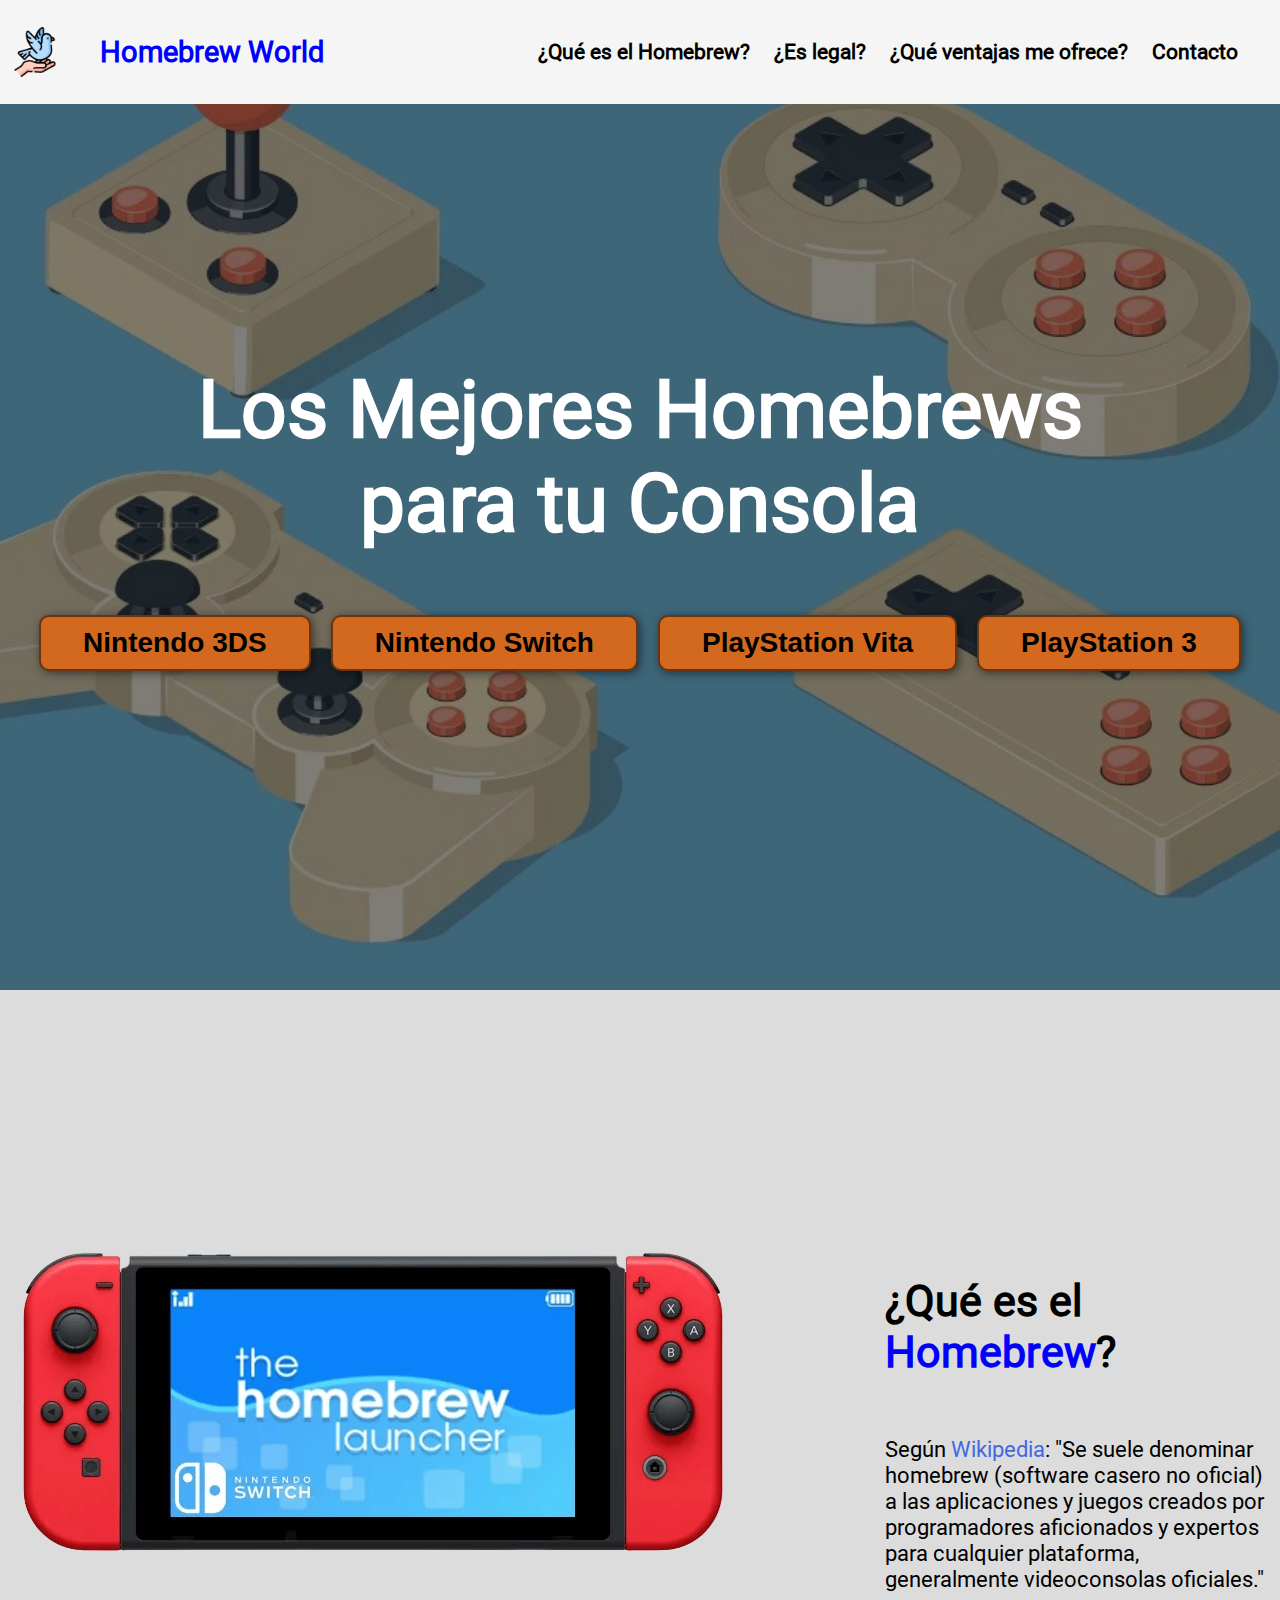
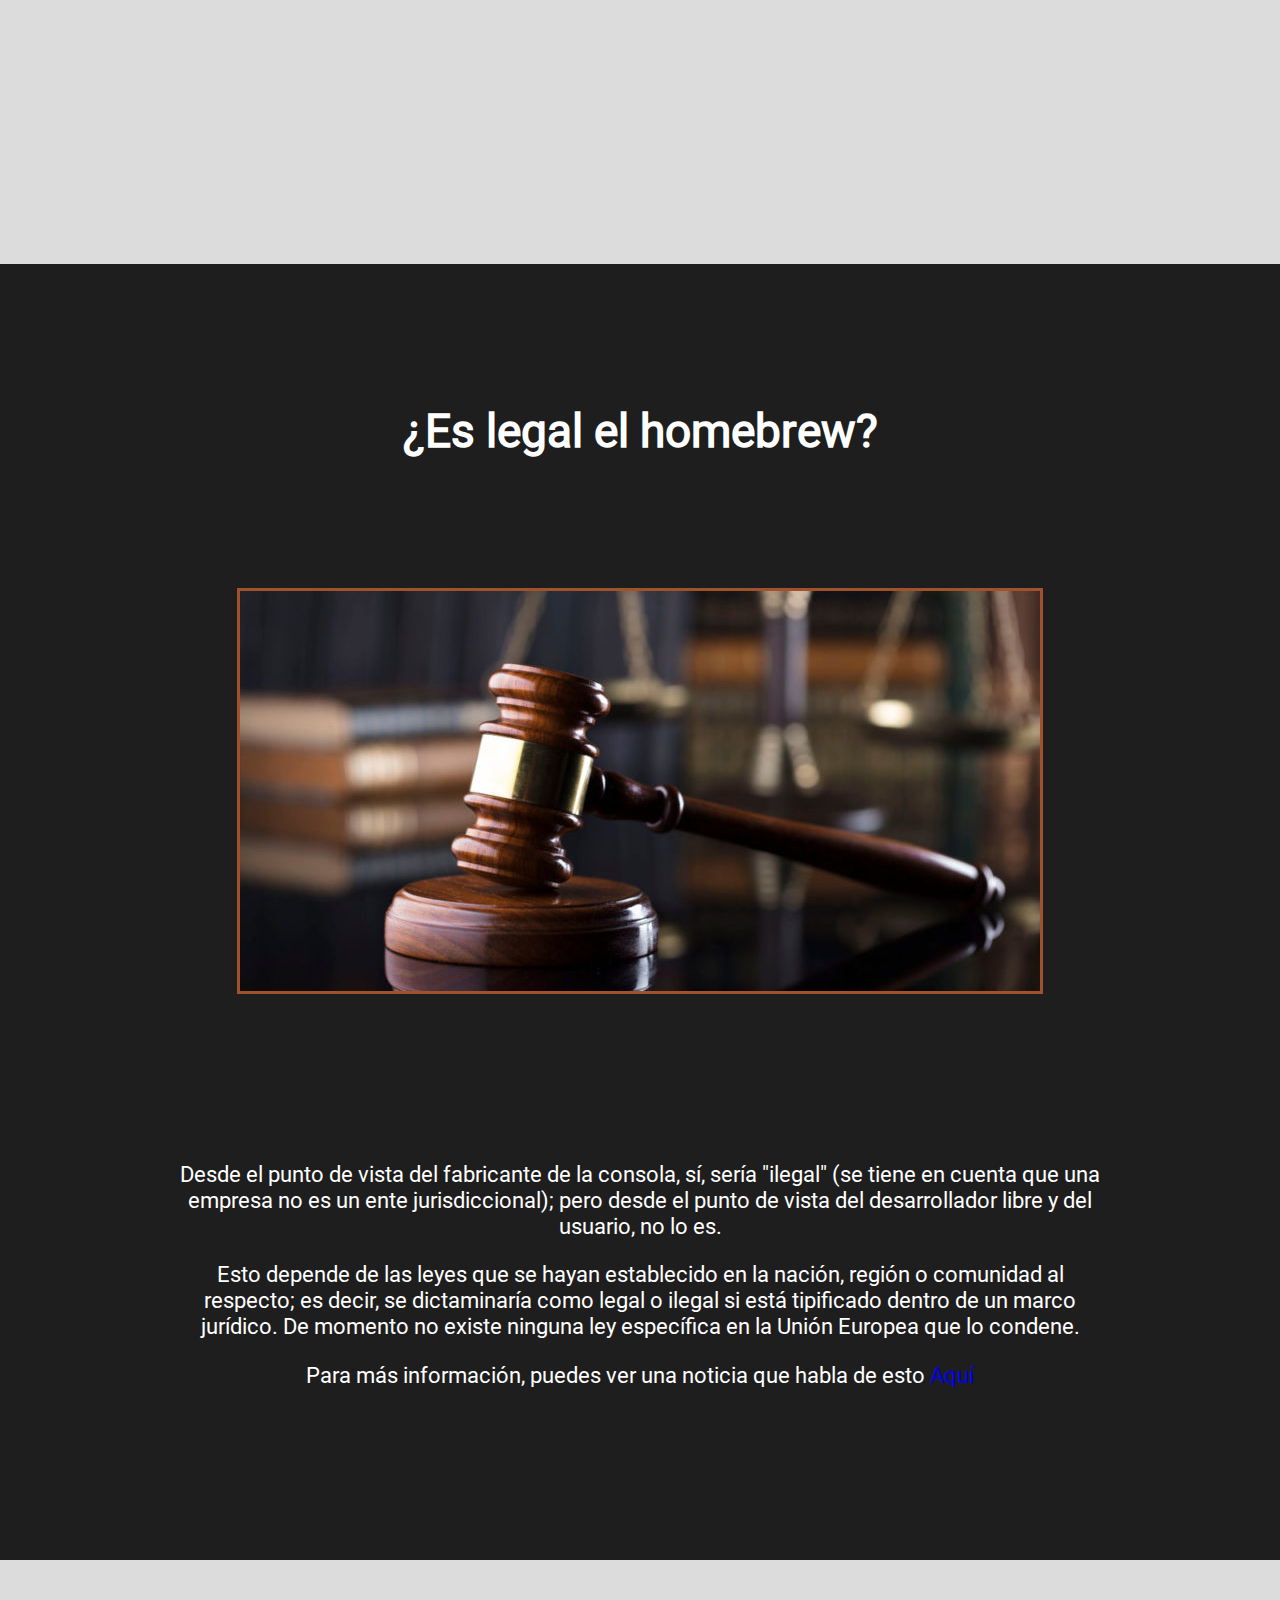
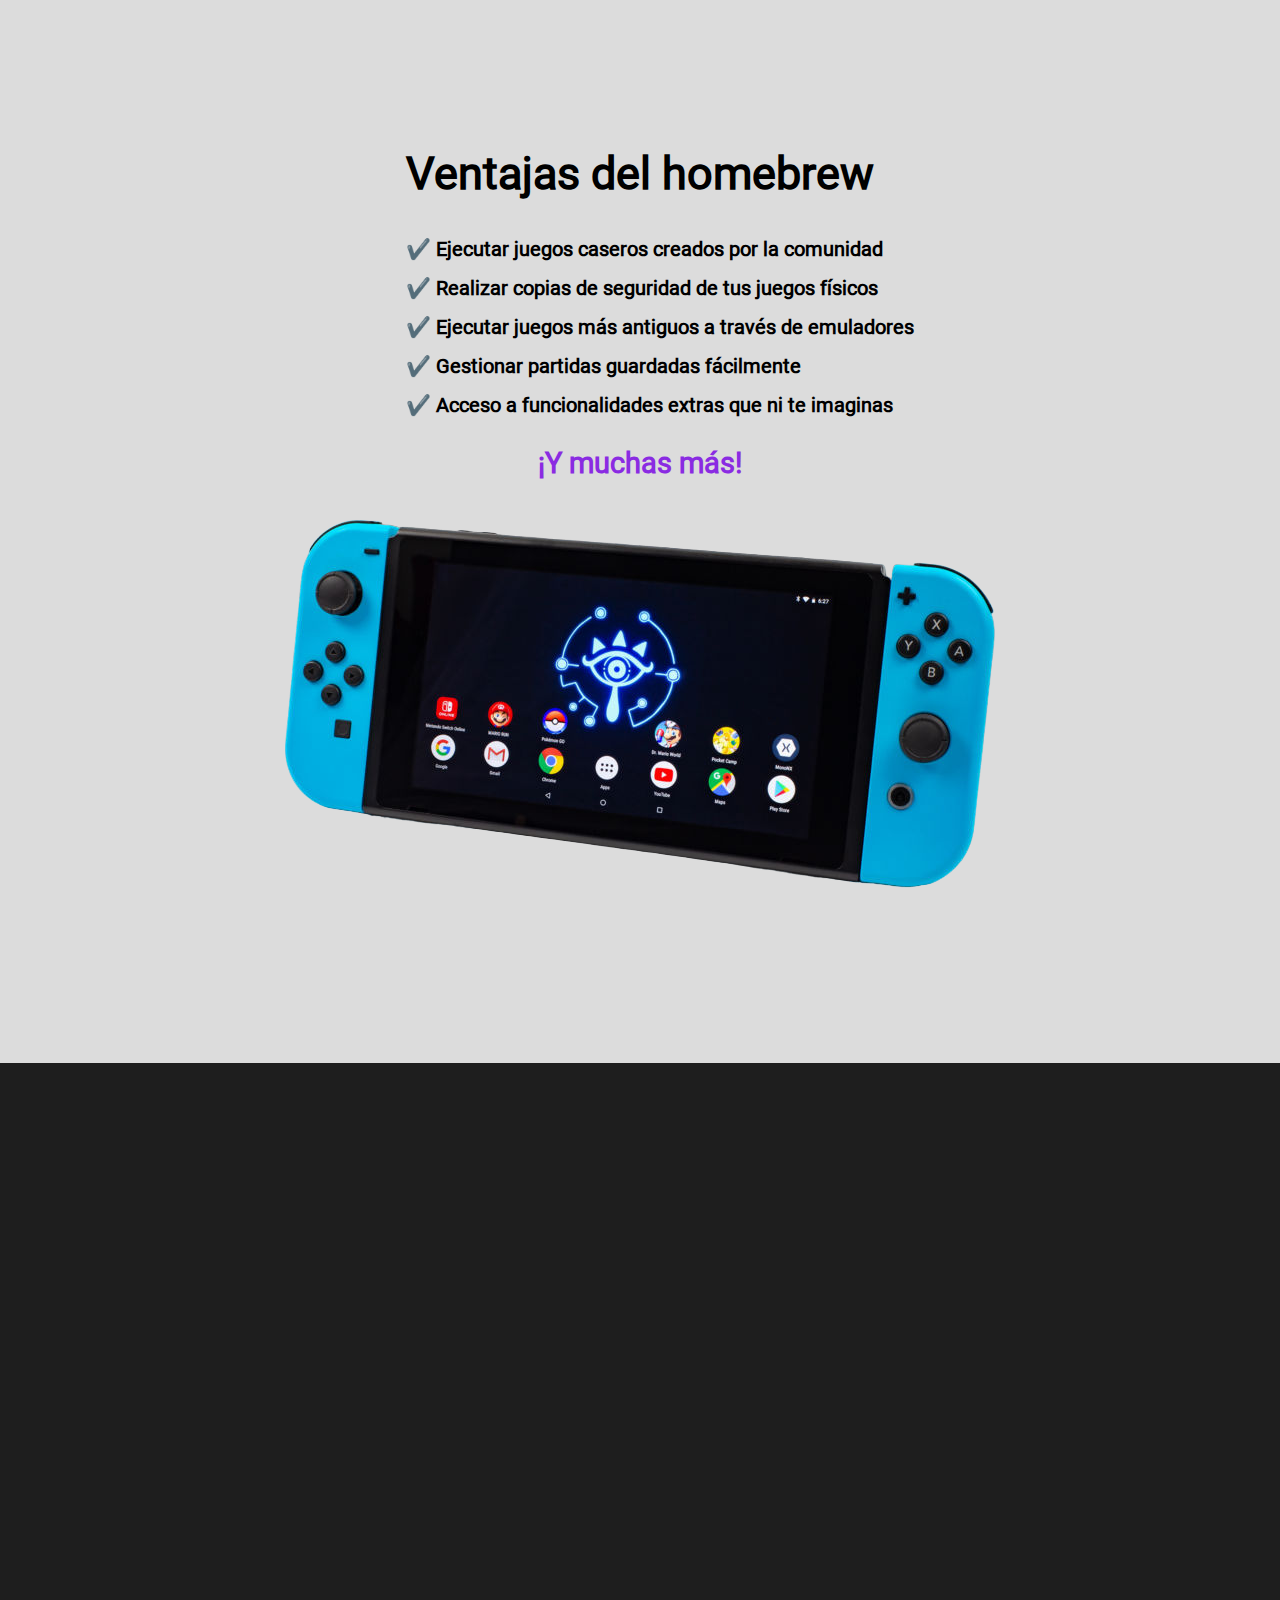
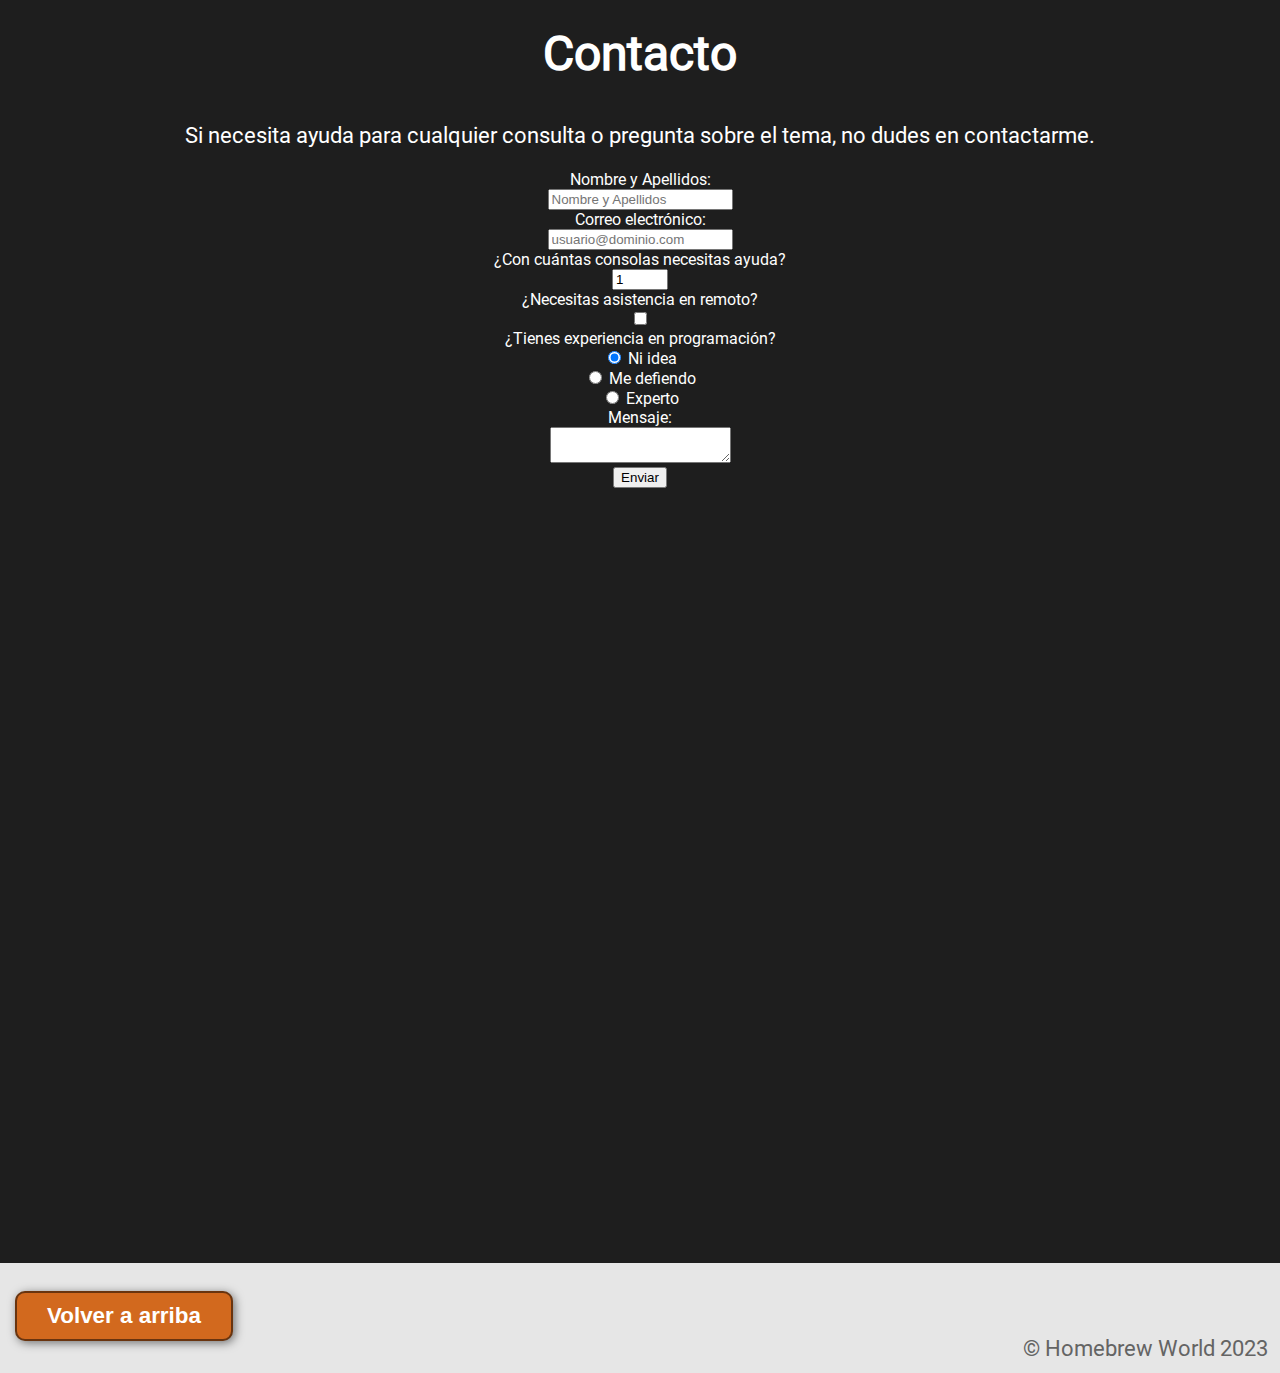
<file: index.html>
<!DOCTYPE html>
<html lang="es">

<head>
    <meta charset="UTF-8">
    <meta name="viewport" content="width=device-width, initial-scale=1.0">
    <title>Homebrew World</title>
    <meta name="description" content="El homebrew en tu consola." />
    <link rel=stylesheet href="index.css" type="text/css" />
</head>

<body>
    <header>
        <div class="contenedor">
            <a href="index.html" class="logo">
                <img src="media/logo.png" alt="Logo de la página" class="logo-img">
                <p class="logo-nombre">Homebrew World</p>
            </a>
            <nav>
                <a href="#homebrew" class="nav-link">¿Qué es el Homebrew?</a>
                <a href="#legal" class="nav-link">¿Es legal?</a>
                <a href="#ventajas" class="nav-link">¿Qué ventajas me ofrece?</a>
                <a href="#contacto" class="nav-link">Contacto</a>
            </nav>
        </div>
    </header>

    <main>
        <section id="consolas">
            <h1>Los Mejores Homebrews<br> para tu Consola</h1>
            <nav>
                <button><a href="3DS.html" class="boton-link" target="_blank">Nintendo 3DS</a></button>
                <button><a href="Switch.html" class="boton-link" target="_blank">Nintendo Switch</a></button>
                <button><a href="Vita.html" class="boton-link" target="_blank">PlayStation Vita</a></button>
                <button><a href="Play3.html" class="boton-link" target="_blank">PlayStation 3</a></button>
            </nav>
        </section>

        <section id="homebrew">
            <div class="contenedor">
                <div class="img-contenedor"><img src="media/homebrew.png" alt="homebrew Launcher"></div>
                <article class="texto">
                    <h2>¿Qué es el<span class="color-homebrew"> Homebrew</span>?</h2>
                    <p>Según <a href="https://es.wikipedia.org/wiki/Homebrew" class="wiki-link"
                            target="_blank">Wikipedia</a>: "Se suele denominar homebrew (software casero no oficial) a
                        las aplicaciones y
                        juegos creados por
                        programadores aficionados y expertos para cualquier plataforma, generalmente videoconsolas
                        oficiales."</p>
                </article>
            </div>
        </section>

        <section id="legal">
            <div class="contenedor">
                <h2>¿Es legal el homebrew?</h2>
                <div class="img-contenedor"><img src="media/legalidad.jpg" class="img-legal" alt="Legalidad"></div>
                <article class="texto">
                    <p>Desde el punto de vista del fabricante de la consola, sí, sería "ilegal" (se tiene en cuenta que
                        una empresa no es un ente jurisdiccional); pero desde el punto de vista del desarrollador libre
                        y del usuario, no lo es.</p>
                    <p>Esto depende de las leyes que se hayan establecido en la nación, región o comunidad al respecto;
                        es decir, se dictaminaría como legal o ilegal si está tipificado dentro de un marco jurídico. De
                        momento no existe ninguna ley específica en la Unión Europea que lo condene.</p>
                    <p>Para más información, puedes ver una noticia que habla de esto <a
                            href="https://as.com/meristation/2014/01/24/noticias/1390552440_127231.html"
                            class="legal-link" target="_blank">Aquí</a></p>
                </article>
            </div>
        </section>

        <section id="ventajas">
            <div class="contenedor">
                <div class="lista-ventajas">
                    <h2>Ventajas del homebrew</h2>
                    <ul>
                        <li>✔️ Ejecutar juegos caseros creados por la comunidad</li>
                        <li>✔️ Realizar copias de seguridad de tus juegos físicos</li>
                        <li>✔️ Ejecutar juegos más antiguos a través de emuladores</li>
                        <li>✔️ Gestionar partidas guardadas fácilmente</li>
                        <li>✔️ Acceso a funcionalidades extras que ni te imaginas</li>
                    </ul>
                    <p>¡Y muchas más!</p>
                </div>
                <div class="img-contenedor"><img src="media/ventajas.png" alt="Ventajas del homebrew"></div>
            </div>
        </section>

        <section id="contacto">
            <div class="contenedor">

                <div class="texto">
                    <h2>Contacto</h2>
                    <p>Si necesita ayuda para cualquier consulta o pregunta sobre el tema, no dudes en contactarme.</p>
                </div>

                <div class="formulario">
                <form action="contacto.php" method="post">

                    <label for="nombre">Nombre y Apellidos:</label><br />
                    <input type="text" id=nombre placeholder="Nombre y Apellidos" title="Nombre y Apellidos"
                        name="nombre" required /><br />

                    <label for="email">Correo electrónico:</label><br />
                    <input type="email" id="email" placeholder="usuario@dominio.com"
                        title="Escribe tu correo electrónico..." name="email" required /><br />

                    <label for="number">¿Con cuántas consolas necesitas ayuda?</label><br />

                    <div class="number-consolas"><input type="number" id="number" min="1" max="10" step="1" value="1"
                            title="Consolas" name="Consolas" /></div>
                    <label for="remoto">¿Necesitas asistencia en remoto?</label>

                    <div class="check"><input type="checkbox" id="remoto" name="remoto" value="remoto" /></div>

                    <label for="experiencia1">¿Tienes experiencia en programación?</label><br />
                    <div class="radio-eleccion"><input type="radio" id="experiencia1" name="experiencia" value="NS/NC"
                            checked />
                        <label for="experiencia1">Ni idea</label><br />
                        <input type="radio" id="experiencia2" name="experiencia" value="Me defiendo" /> <label
                            for="experiencia2">Me
                            defiendo</label><br />
                        <input type="radio" id="experiencia3" name="experiencia" value="Experto" /> <label
                            for="experiencia3">Experto</label>
                    </div>

                    <label for="mensaje">Mensaje:</label><br />
                    <textarea id="mensaje" name="mensaje"></textarea><br />

                    <input type="submit" value="Enviar" />
                </form>
            </div>

                <br>
                <br>

                <div class="mapa">
                    <iframe
                        src="https://www.google.com/maps/embed?pb=!1m18!1m12!1m3!1d631.749650243255!2d-4.554023316780004!3d36.740404742110144!2m3!1f0!2f0!3f0!3m2!1i1024!2i768!4f13.1!3m3!1m2!1s0xd72f10963ce0f3d%3A0x310ae7d4bb2e8f7b!2sCPIFP%20Alan%20Turing!5e1!3m2!1ses!2ses!4v1701349269471!5m2!1ses!2ses"
                        style="border:0;" allowfullscreen="" loading="lazy" referrerpolicy="no-referrer-when-downgrade">
                    </iframe>
                </div>


            </div>
        </section>
    </main>

    <footer>
        <div class="contenedor">
            <div class="arriba">
                <nav><a href="#consolas" class="nav-footer"> <button>Volver a arriba</button></a></nav>
            </div>
            <p>&copy; Homebrew World 2023</p>
        </div>
    </footer>

</body>

</html>
</file>
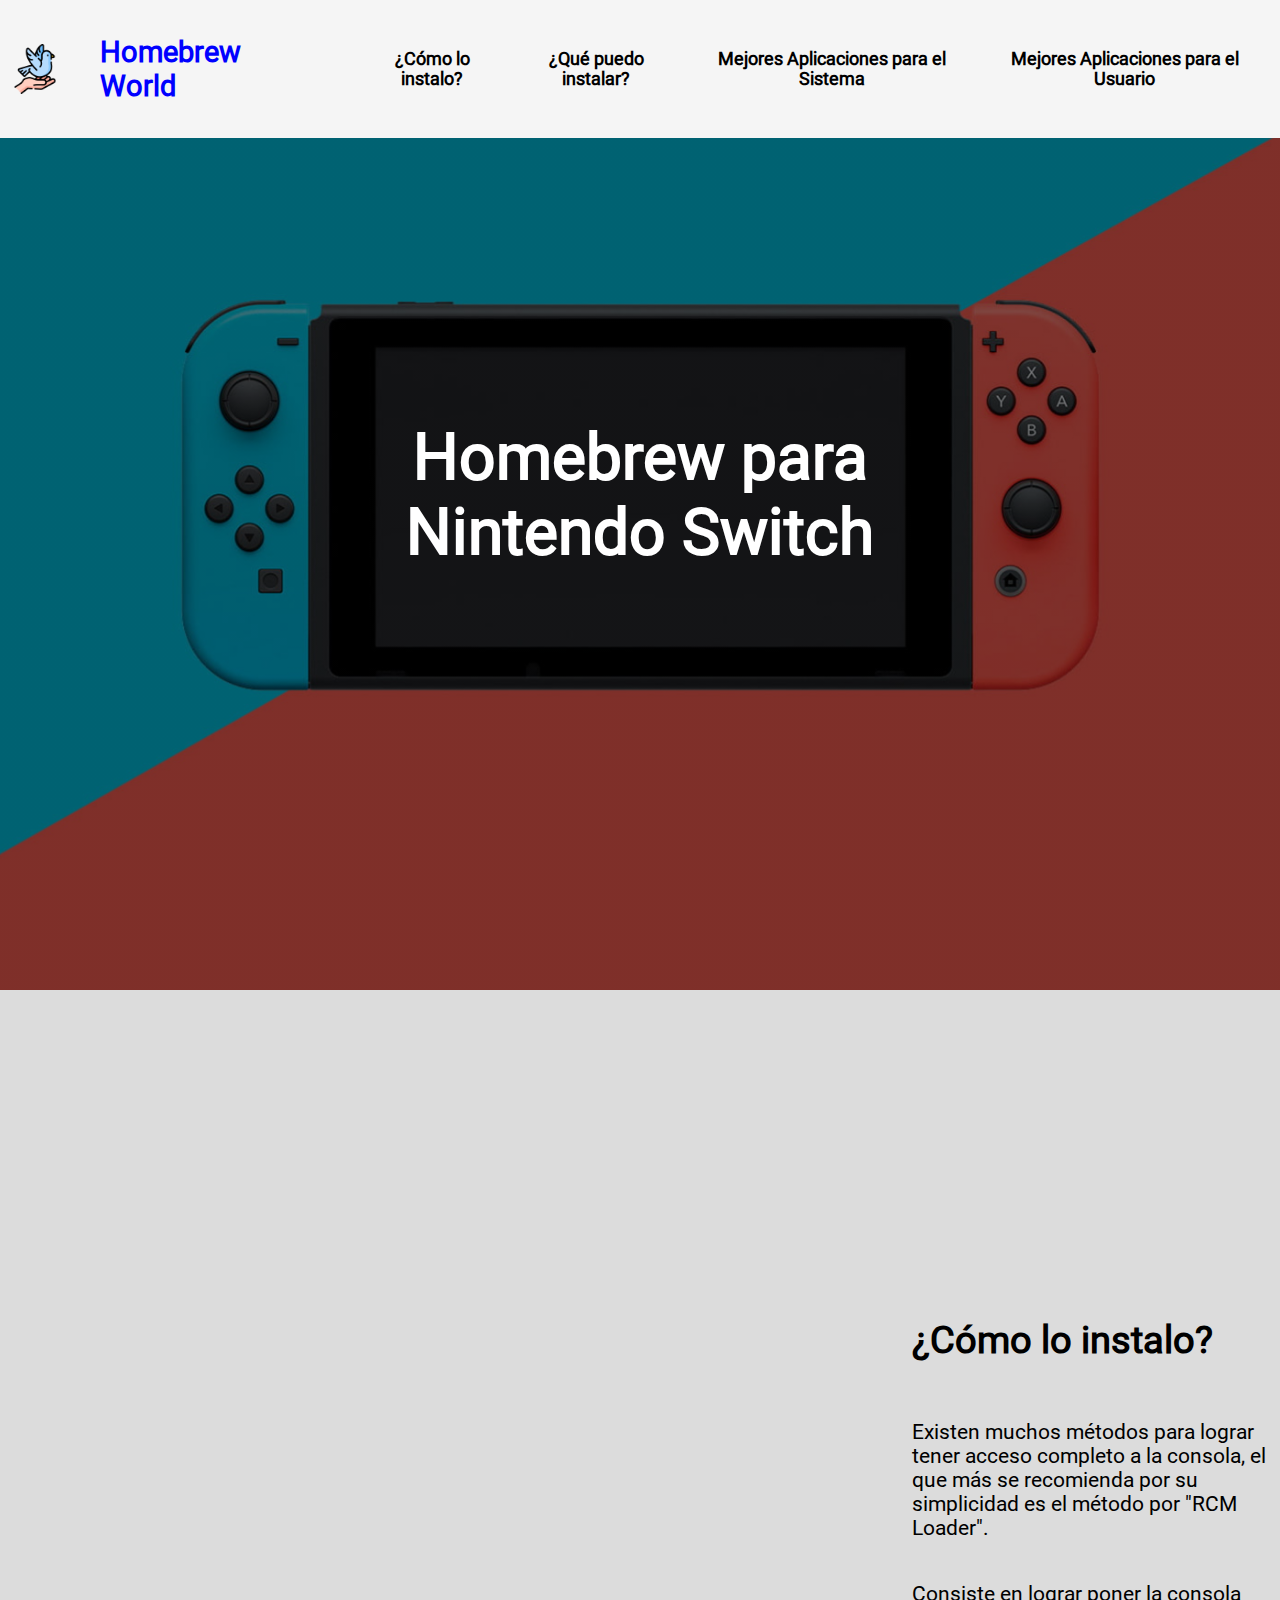
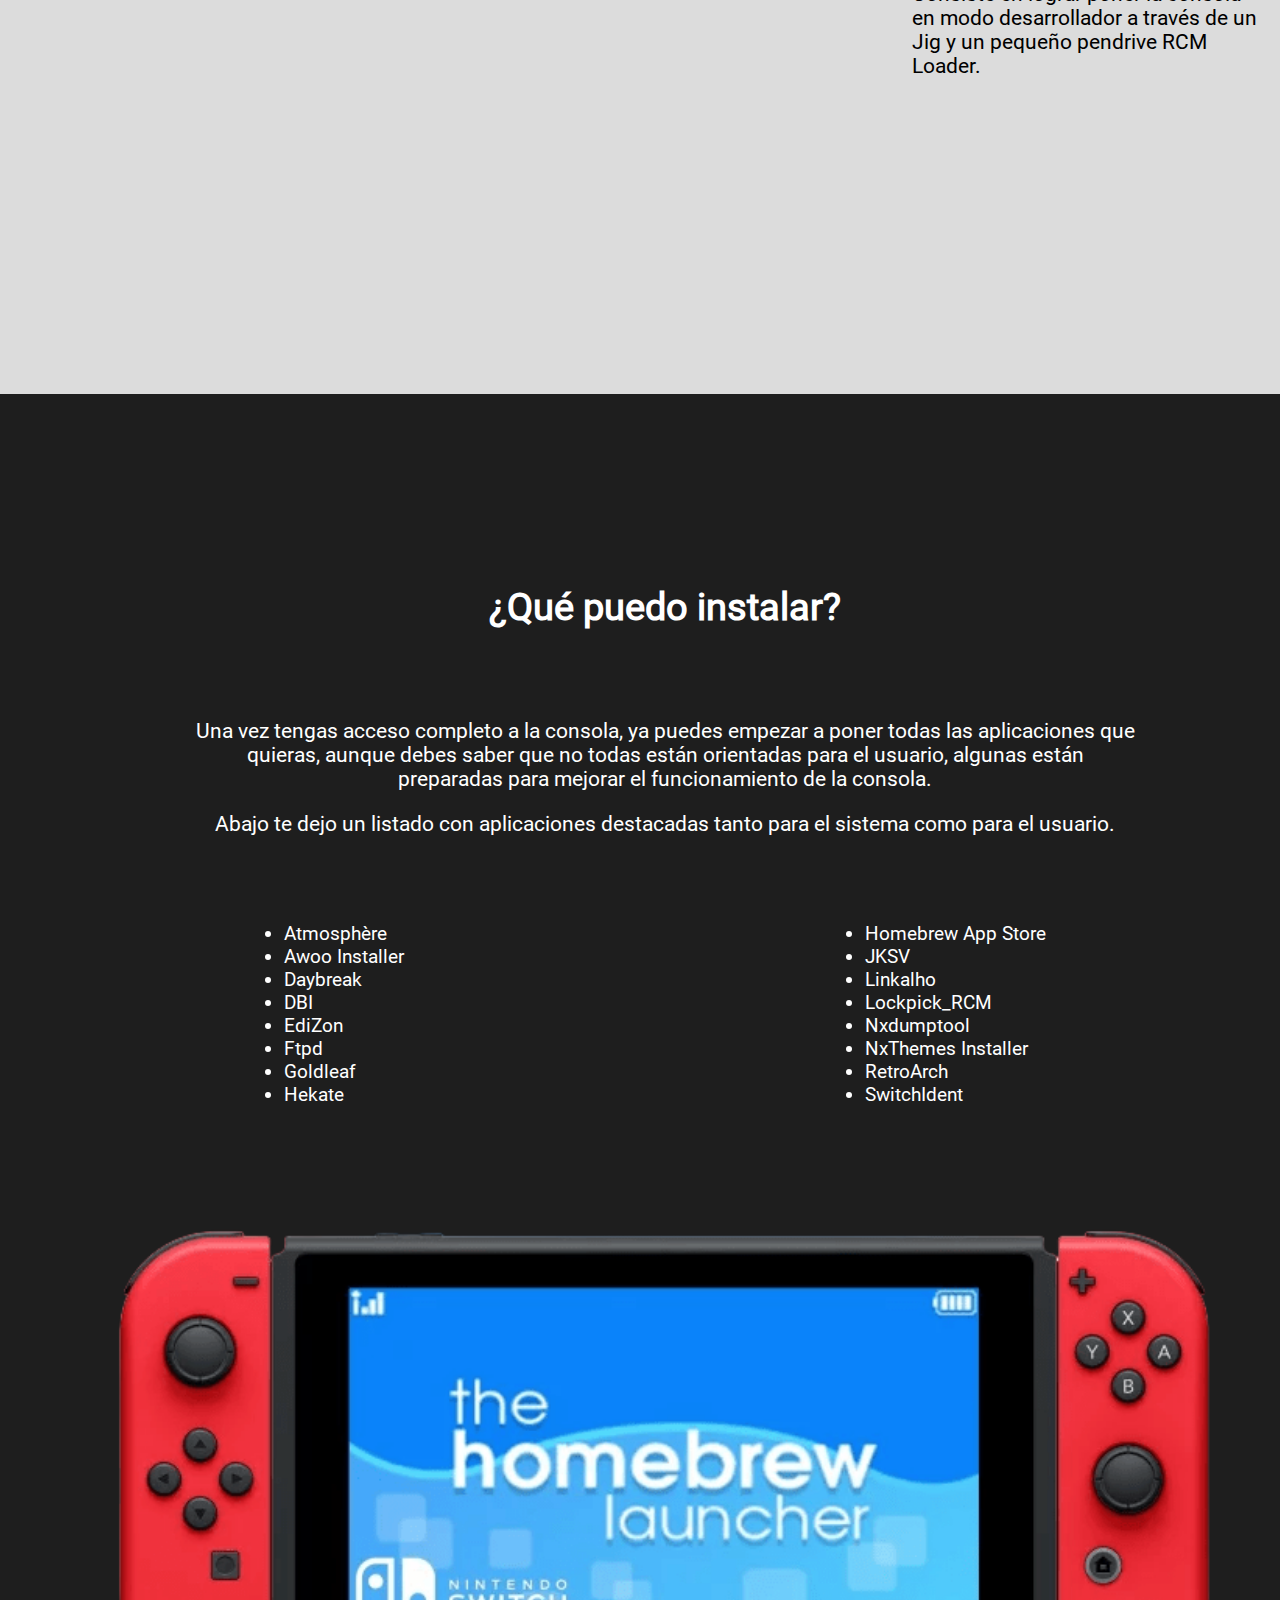
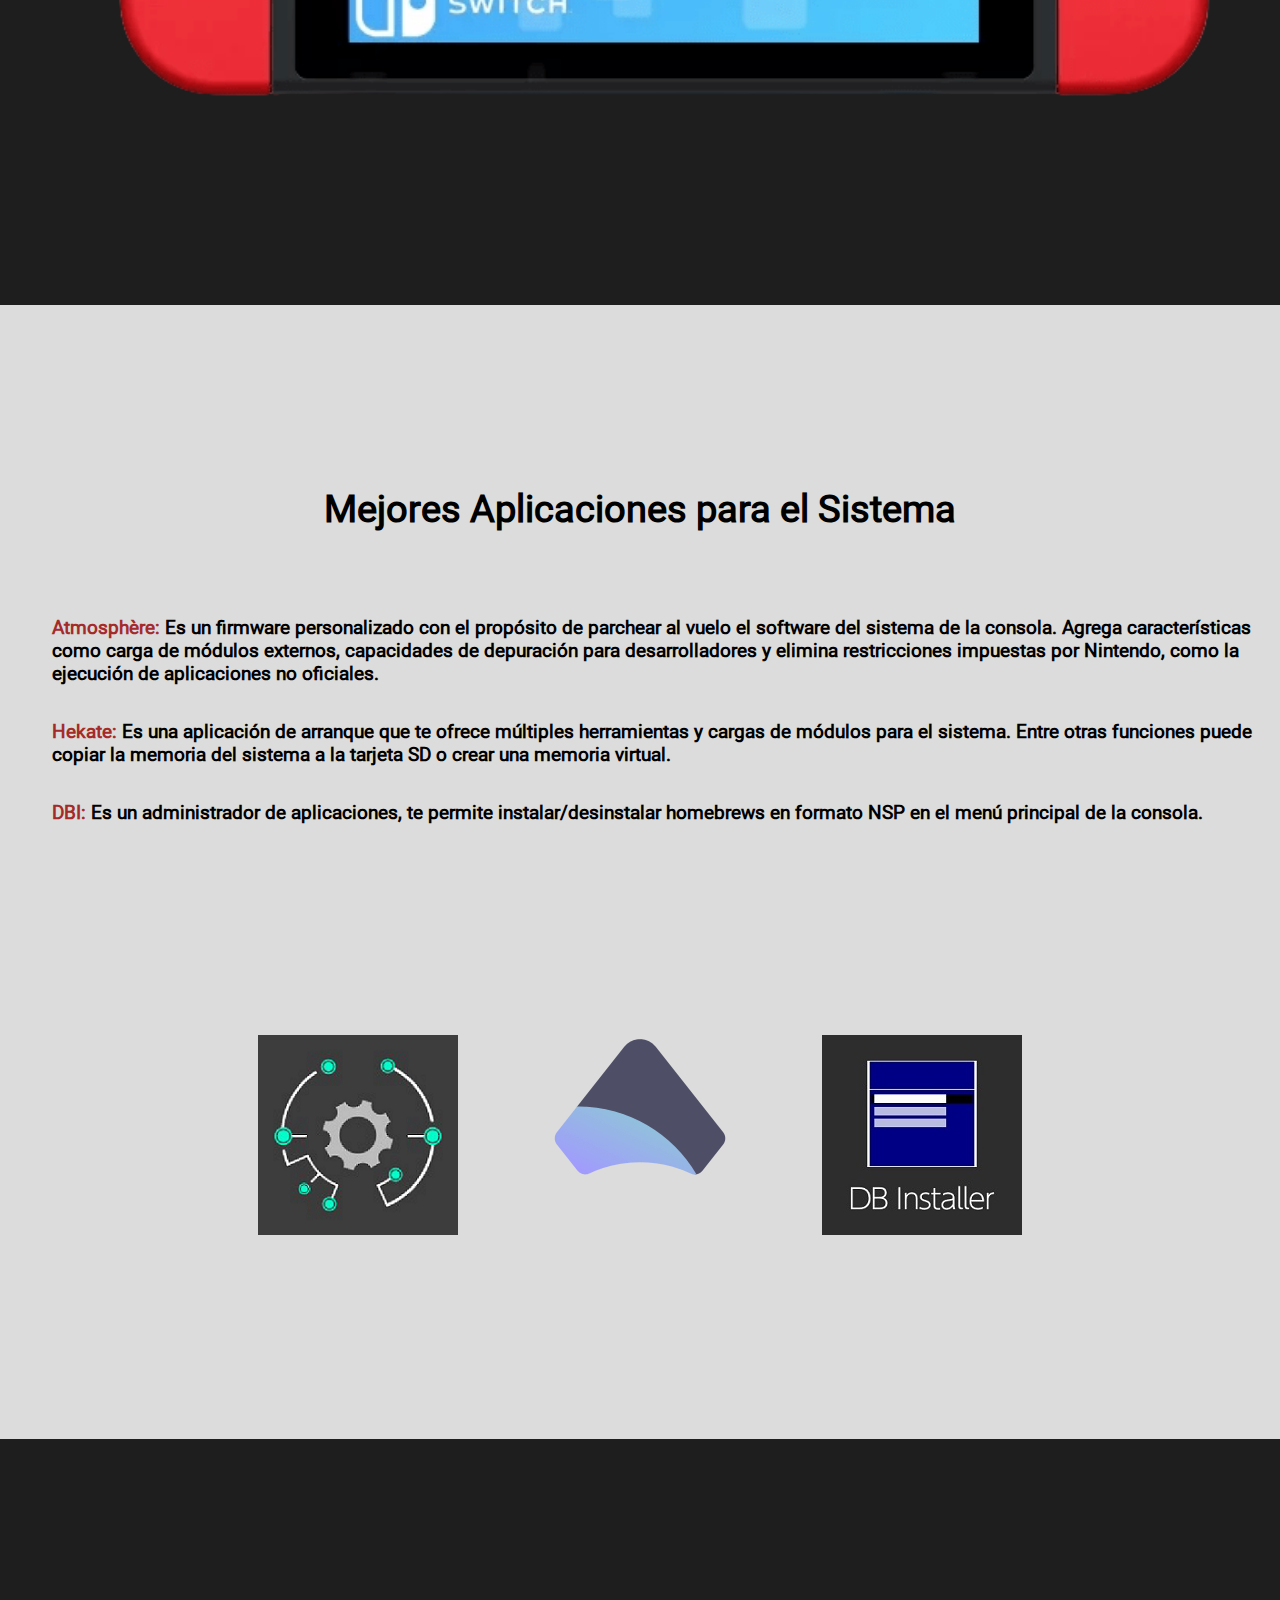
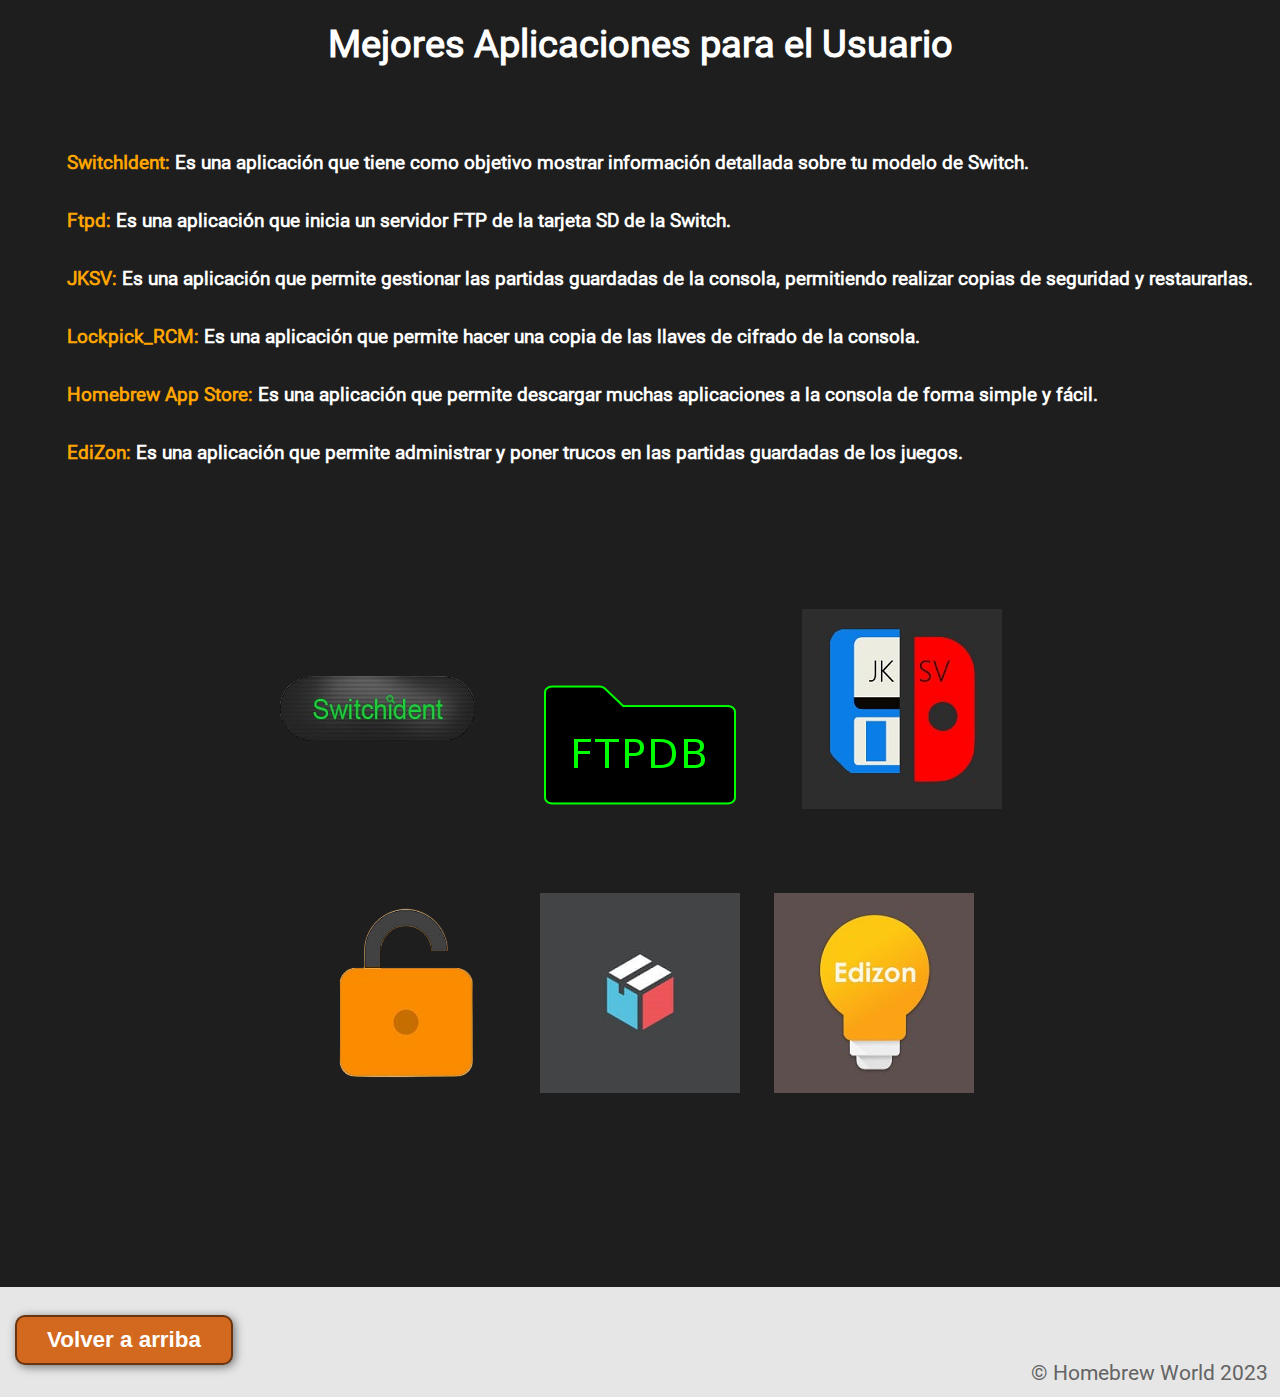
<file: Switch.html>
<!DOCTYPE html>
<html lang="es">

<head>
    <meta charset="UTF-8">
    <meta name="viewport" content="width=device-width, initial-scale=1.0">
    <title>Homebrew World</title>
    <meta name="description" content="El homebrew en tu consola." />
    <link rel=stylesheet href="Switch.css" type="text/css" />
</head>

<body>
    <header>
        <div class="contenedor">
            <a href="index.html" class="logo">
                <img src="media/logo.png" alt="Logo de la página" class="logo-img">
                <p class="logo-nombre">Homebrew World</p>
            </a>
            <nav>
                <a href="#obtener" class="nav-link">¿Cómo lo instalo?</a>
                <a href="#instalar" class="nav-link">¿Qué puedo instalar?</a>
                <a href="#sistema" class="nav-link">Mejores Aplicaciones para el Sistema</a>
                <a href="#usuario" class="nav-link">Mejores Aplicaciones para el Usuario</a>
            </nav>
        </div>
    </header>

    <main>

        <section id="portada">
            <h1>Homebrew para <br> Nintendo Switch</h1>

        </section>

        <section id="obtener">
            <div class="contenedor">

                <div class="vid-contenedor"><iframe width="750" height="500"
                        src="https://www.youtube.com/embed/sbbAGtPxZ-A?si=l1XkMi2_-26zVn8h" title="YouTube video player"
                        frameborder="0"
                        allow="accelerometer; autoplay; clipboard-write; encrypted-media; gyroscope; picture-in-picture; web-share"
                        allowfullscreen></iframe>
                </div>

                <article class="texto">
                    <h2>¿Cómo lo instalo?</h2>
                    <p>Existen muchos métodos para lograr tener acceso completo a la consola, el que más se recomienda
                        por su simplicidad es el método por "RCM Loader".</p>
                    <p>Consiste en lograr poner la consola en modo desarrollador a través de un Jig y un pequeño
                        pendrive RCM Loader.
                    </p>
                </article>

            </div>
        </section>

        <section id="instalar">
            <div class="contenedor">

                <article class="texto">
                    <h2>¿Qué puedo instalar?</h2>
                    <p>Una vez tengas acceso completo a la consola, ya puedes empezar a poner todas las aplicaciones que
                        quieras, aunque debes saber que no todas están orientadas para el usuario, algunas están
                        preparadas para mejorar el funcionamiento de la consola.</p>
                    <p>Abajo te dejo un listado con aplicaciones destacadas tanto para el sistema como para el usuario.
                    </p>
                </article>

                <div class="columnas">
                    <li>Atmosphère</li>
                    <li>Awoo Installer</li>
                    <li>Daybreak</li>
                    <li>DBI</li>
                    <li>EdiZon</li>
                    <li>Ftpd</li>
                    <li>Goldleaf</li>
                    <li>Hekate</li>
                    <li>Homebrew App Store</li>
                    <li>JKSV</li>
                    <li>Linkalho</li>
                    <li>Lockpick_RCM</li>
                    <li>Nxdumptool</li>
                    <li>NxThemes Installer</li>
                    <li>RetroArch</li>
                    <li>SwitchIdent</li>
                </div>

                <div class="img-contenedor"><img src="media/homebrew.png" class="img-ins" alt="Instalar"></div>

            </div>
        </section>

        <section id="sistema">
            <div class="contenedor">
                <div class="lista-app">
                    <h2>Mejores Aplicaciones para el Sistema</h2>
                    <ul>
                        <li><a href="https://github.com/Atmosphere-NX/Atmosphere" class=" app-link-sys"
                                target="_blank">Atmosphère:</a> Es un firmware personalizado con el propósito de
                            parchear al vuelo el software del sistema de la consola. Agrega características como carga
                            de módulos externos, capacidades de depuración para desarrolladores y elimina restricciones
                            impuestas por Nintendo, como la ejecución de aplicaciones no oficiales.</li>
                        <li><a href="https://github.com/CTCaer/hekate" class="app-link-sys" target="_blank">Hekate:</a>
                            Es una aplicación de arranque que te ofrece múltiples herramientas y cargas de módulos para
                            el sistema. Entre otras funciones puede copiar la memoria del sistema a la tarjeta SD o
                            crear una memoria virtual.</li>
                        <li><a href="https://github.com/rashevskyv/dbi" class="app-link-sys" target="_blank">DBI:</a> Es
                            un administrador de aplicaciones, te permite instalar/desinstalar homebrews en formato NSP
                            en el menú principal de la consola.</li>
                    </ul>
                </div>

                <div class="img-contenedor">

                    <a href="https://github.com/CTCaer/hekate" target="_blank"><img src="media/Hekate.png"
                            alt="Hekate"></a>
                    <a href="https://github.com/Atmosphere-NX/Atmosphere" target="_blank"><img
                            src="media/Atmosphere.png" alt="Atmosphere"></a>
                    <a href="https://github.com/rashevskyv/dbi" target="_blank"><img src="media/DBI.jpg" alt="DBI"></a>
                </div>

            </div>
        </section>

        <section id="usuario">
            <div class="contenedor">

                <div class="lista-app">
                    <h2>Mejores Aplicaciones para el Usuario</h2>
                    <ul>
                        <li><a href="https://github.com/joel16/SwitchIdent" class="app-link"
                                target="_blank">SwitchIdent:</a>
                            Es una aplicación que tiene como objetivo mostrar información detallada sobre tu modelo de
                            Switch.</li>
                        <li><a href="https://github.com/mtheall/ftpd" class="app-link" target="_blank">Ftpd:</a> Es una
                            aplicación que inicia un servidor FTP de la tarjeta SD de la Switch.</li>
                        <li><a href="https://github.com/J-D-K/JKSV" class="app-link" target="_blank">JKSV:</a> Es una
                            aplicación que permite gestionar las partidas guardadas de la consola, permitiendo realizar
                            copias de seguridad y restaurarlas.</li>
                        <li><a href="https://vps.suchmeme.nl/git/mudkip/Lockpick_RCM" class="app-link"
                                target="_blank">Lockpick_RCM:</a> Es una aplicación que permite hacer una copia de las
                            llaves de cifrado de la consola.</li>
                        <li><a href="https://github.com/fortheusers/hb-appstore" class="app-link"
                                target="_blank">Homebrew App Store:</a> Es una aplicación que permite descargar muchas
                            aplicaciones a la consola de forma simple y fácil.</li>
                        <li><a href="https://github.com/WerWolv/EdiZon" class="app-link" target="_blank">EdiZon:</a> Es
                            una
                            aplicación que permite administrar y poner trucos en las partidas guardadas de los juegos.
                        </li>
                    </ul>
                </div>

                <div class="img-contenedor1">
                    <a href="https://github.com/joel16/SwitchIdent" target="_blank"><img src="media/SwitchIdent.png"
                            alt="SwitchIdent"></a>
                    <a href="https://github.com/mtheall/ftpd" target="_blank"><img src="media/ftpd.png" alt="Ftpd"></a>
                    <a href="https://github.com/J-D-K/JKSV" target="_blank"><img src="media/JKSV.jpg" alt="JKSV"></a>
                </div>

                <div class="img-contenedor2">
                    <a href="https://vps.suchmeme.nl/git/mudkip/Lockpick_RCM" target="_blank"><img
                            src="media/Lockpick.png" alt="Lockpick_RCM"></a>
                    <a href="https://github.com/fortheusers/hb-appstore" target="_blank"><img src="media/Store.jpg"
                            alt="Homebrew App Store"></a>
                    <a href="https://github.com/WerWolv/EdiZon" target="_blank"> <img src="media/EdiZon.jpg"
                            alt="EdiZon">
                    </a>

                </div>

            </div>
        </section>

    </main>

    <footer>
        <div class="contenedor">
            <div class="arriba">
                <nav><a href="#portada" class="nav-footer"> <button>Volver a arriba</button></a></nav>
            </div>
            <p>&copy; Homebrew World 2023</p>
        </div>
    </footer>

</body>

</html>
</file>
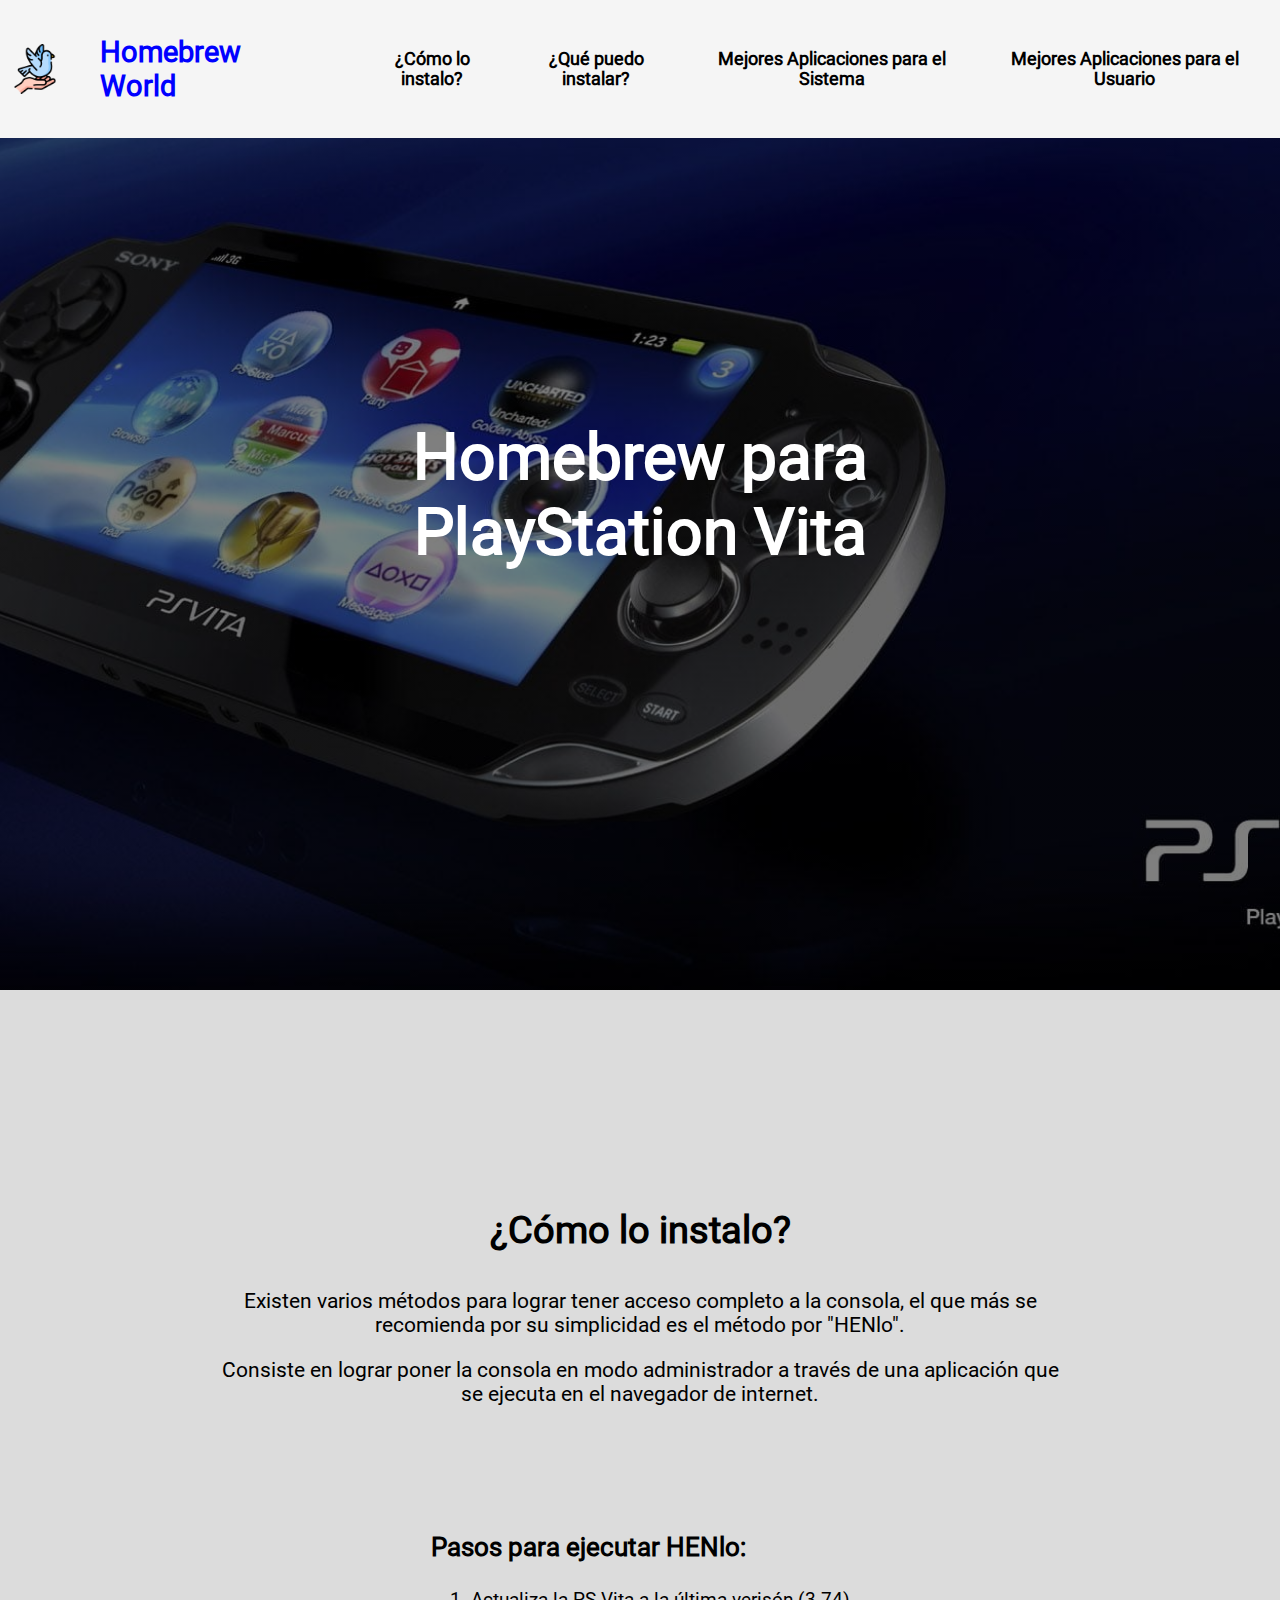
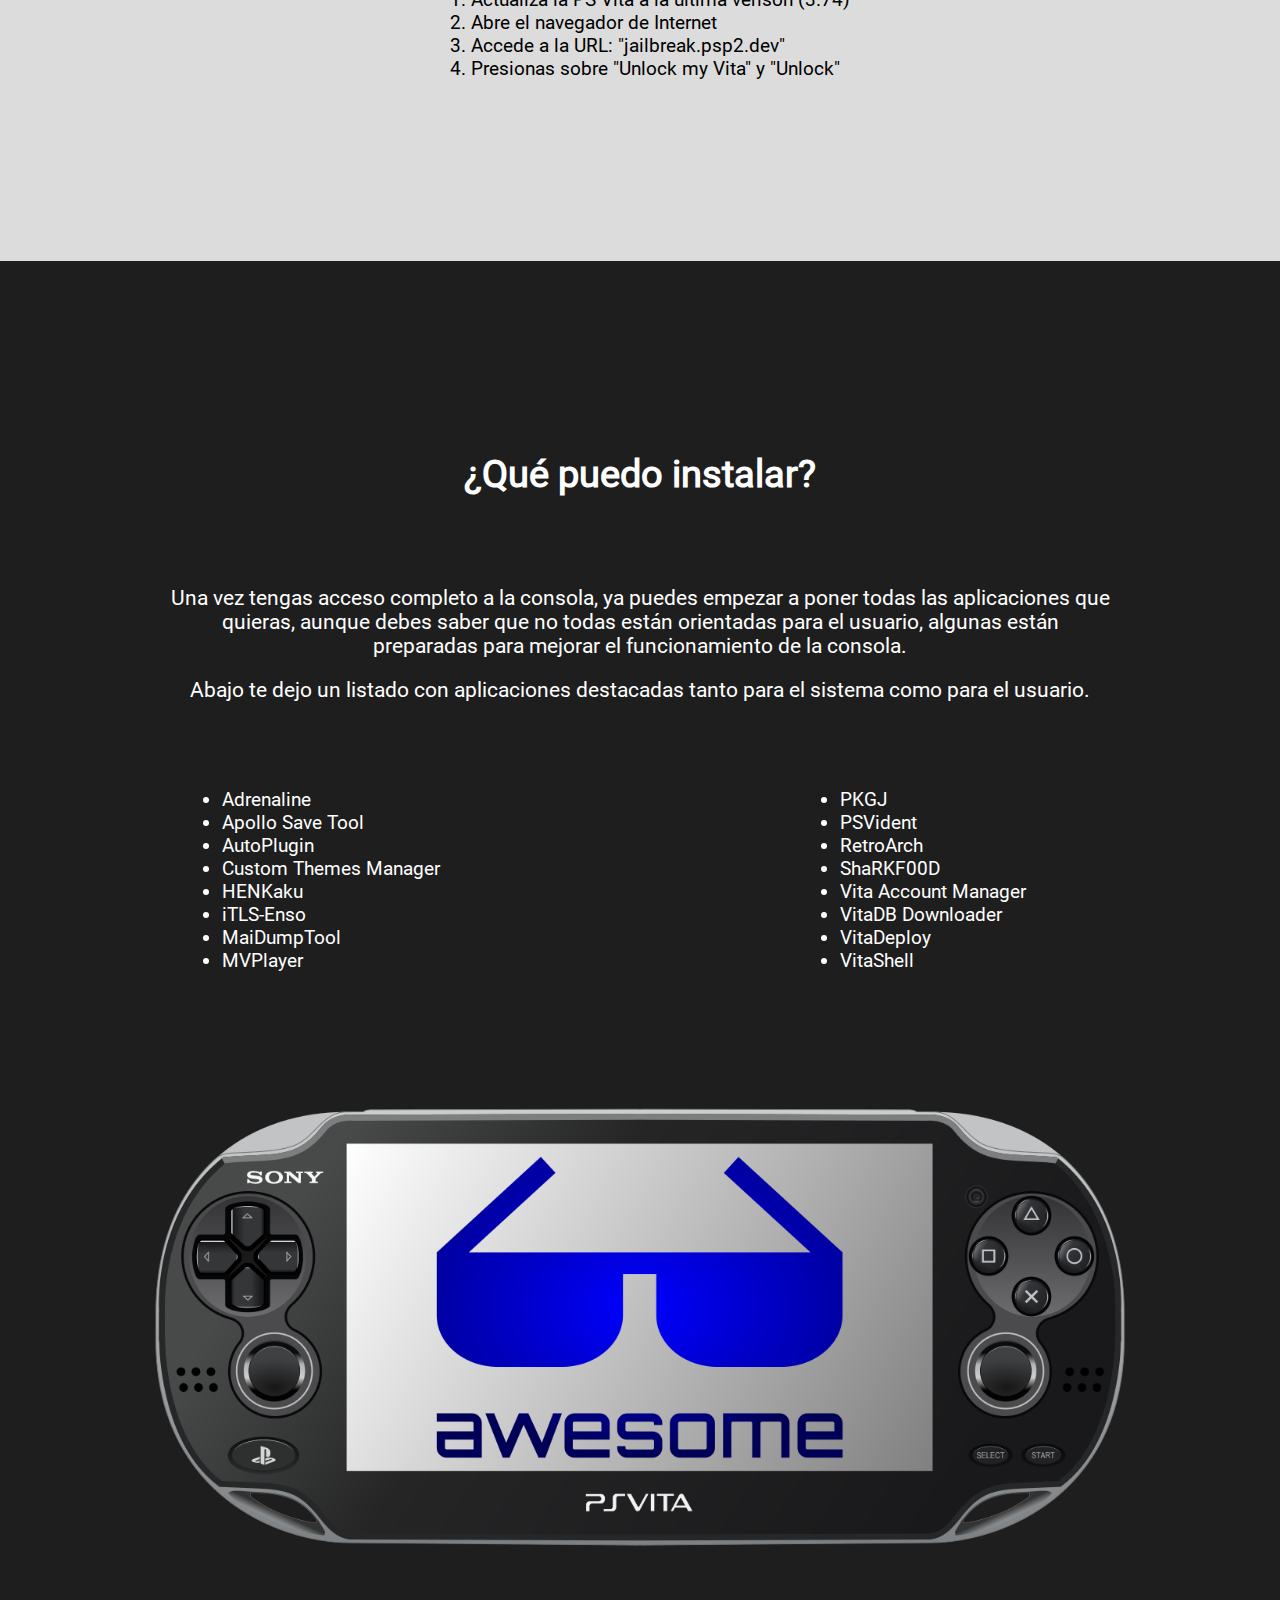
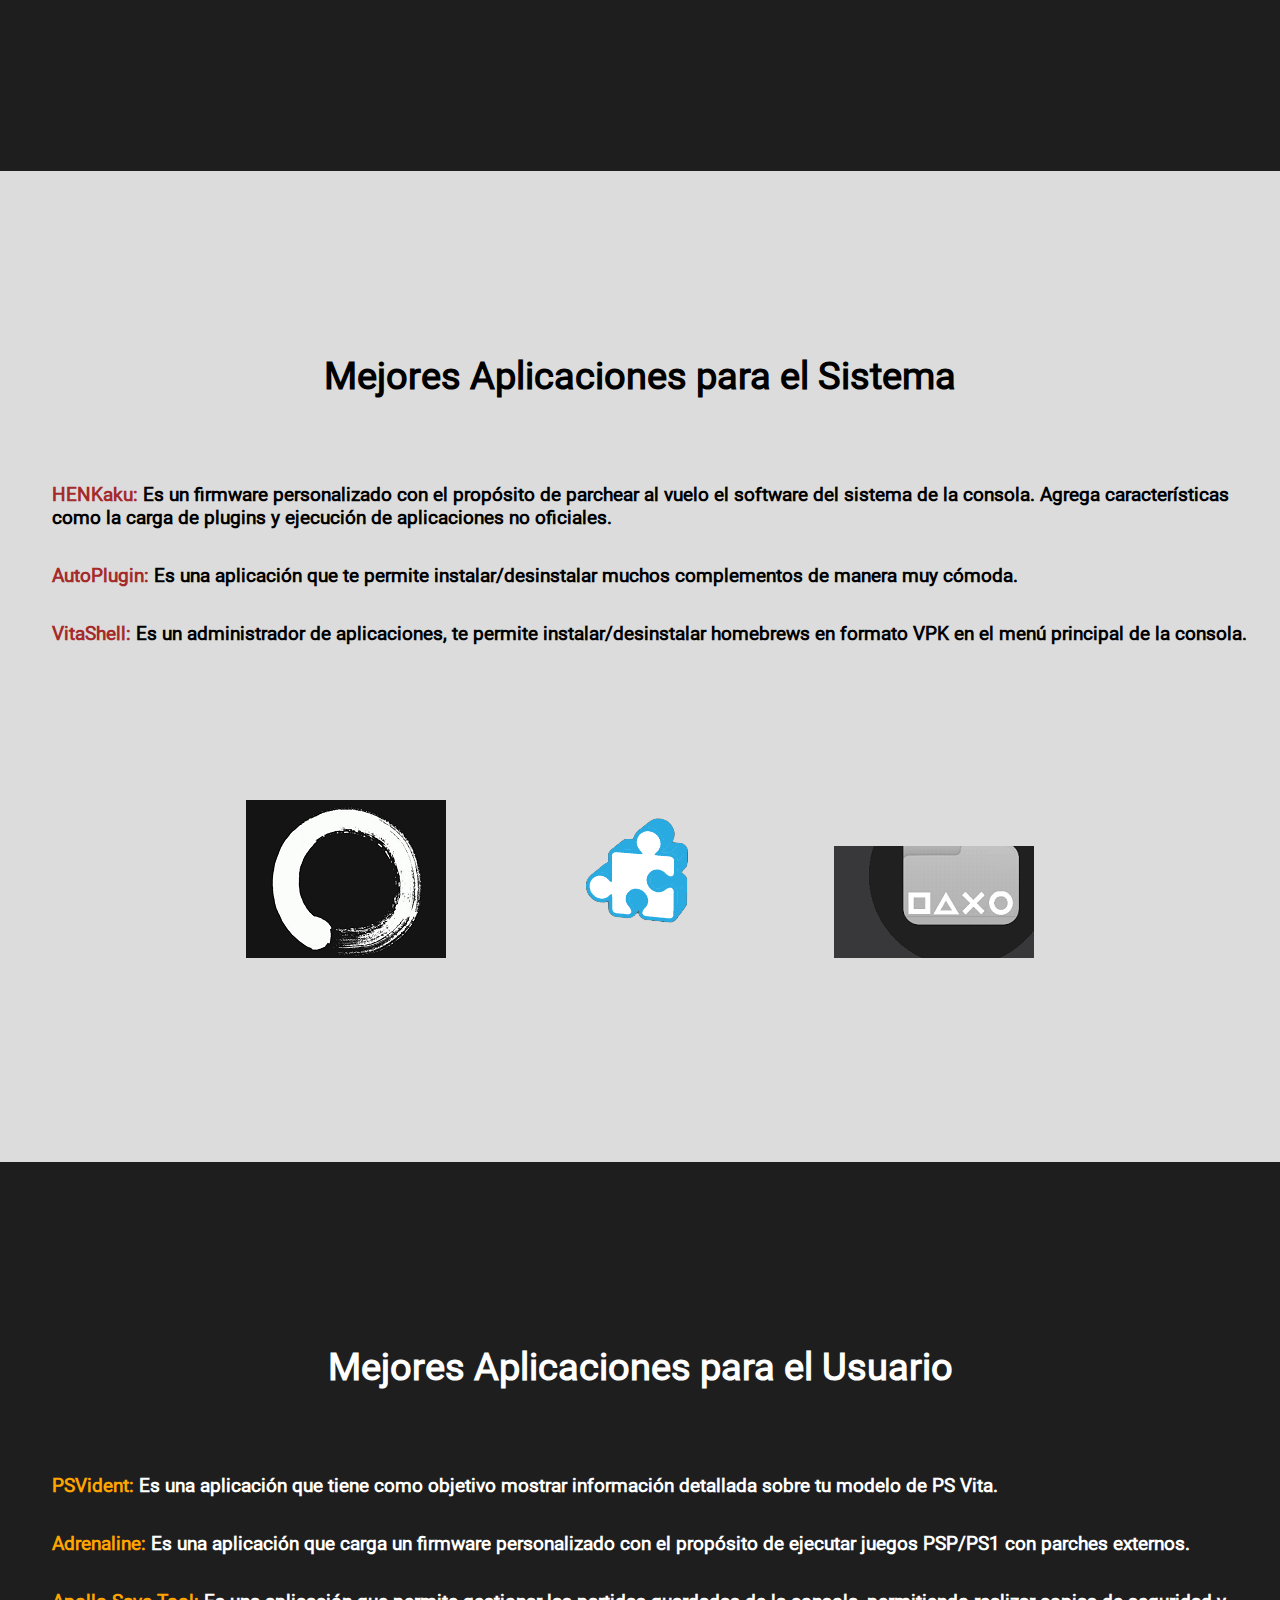
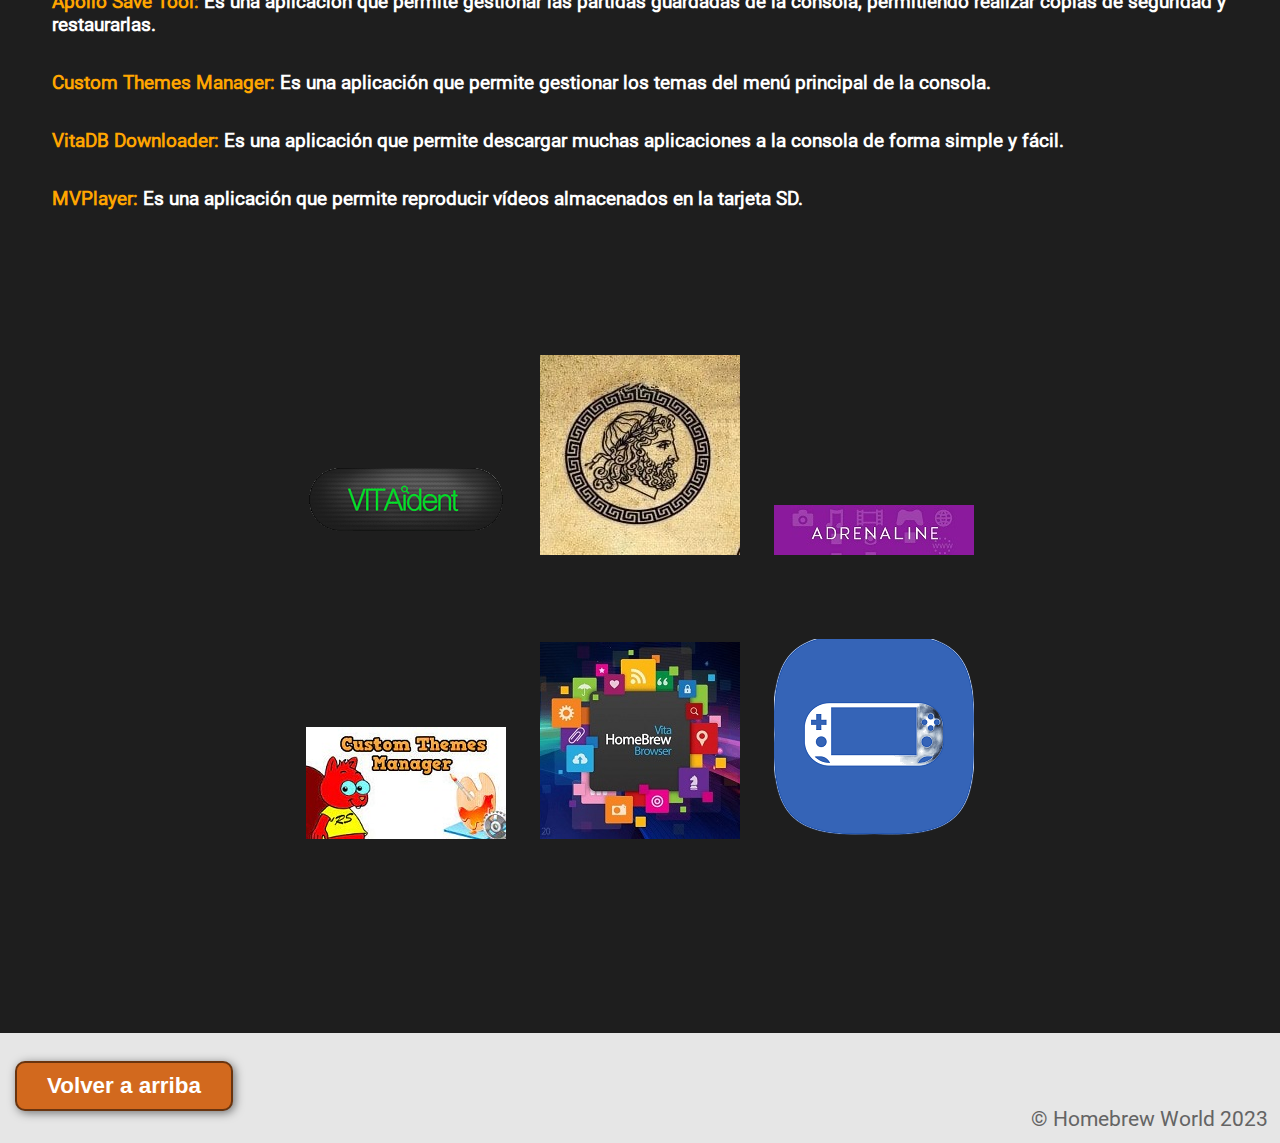
<file: Vita.html>
<!DOCTYPE html>
<html lang="es">

<head>
    <meta charset="UTF-8">
    <meta name="viewport" content="width=device-width, initial-scale=1.0">
    <title>Homebrew World</title>
    <meta name="description" content="El homebrew en tu consola." />
    <link rel=stylesheet href="Vita.css" type="text/css" />
</head>

<body>
    <header>
        <div class="contenedor">
            <a href="index.html" class="logo">
                <img src="media/logo.png" alt="Logo de la página" class="logo-img">
                <p class="logo-nombre">Homebrew World</p>
            </a>
            <nav>
                <a href="#obtener" class="nav-link">¿Cómo lo instalo?</a>
                <a href="#instalar" class="nav-link">¿Qué puedo instalar?</a>
                <a href="#sistema" class="nav-link">Mejores Aplicaciones para el Sistema</a>
                <a href="#usuario" class="nav-link">Mejores Aplicaciones para el Usuario</a>
            </nav>
        </div>
    </header>

    <main>

        <section id="portada">
            <h1>Homebrew para <br> PlayStation Vita</h1>

        </section>

        <section id="obtener">
            <div class="contenedor">

                <article class="texto">
                    <h2>¿Cómo lo instalo?</h2>
                    <p>Existen varios métodos para lograr tener acceso completo a la consola, el que más se recomienda
                        por su simplicidad es el método por "HENlo".</p>
                    <p>Consiste en lograr poner la consola en modo administrador a través de una aplicación que se
                        ejecuta en el navegador de internet.
                    </p>
                </article>

                <div class="lista-ordenada">
                    <h3>Pasos para ejecutar HENlo:</h3>
                    <ol>
                        <li>Actualiza la PS Vita a la última verisón (3.74)</li>
                        <li>Abre el navegador de Internet</li>
                        <li>Accede a la URL: "jailbreak.psp2.dev"</li>
                        <li>Presionas sobre "Unlock my Vita" y "Unlock"</li>
                    </ol>
                </div>

            </div>
        </section>

        <section id="instalar">
            <div class="contenedor">

                <article class="texto">
                    <h2>¿Qué puedo instalar?</h2>
                    <p>Una vez tengas acceso completo a la consola, ya puedes empezar a poner todas las aplicaciones que
                        quieras, aunque debes saber que no todas están orientadas para el usuario, algunas están
                        preparadas para mejorar el funcionamiento de la consola.</p>
                    <p>Abajo te dejo un listado con aplicaciones destacadas tanto para el sistema como para el usuario.
                    </p>
                </article>

                <div class="columnas">
                    <li>Adrenaline</li>
                    <li>Apollo Save Tool</li>
                    <li>AutoPlugin</li>
                    <li>Custom Themes Manager</li>
                    <li>HENKaku</li>
                    <li>iTLS-Enso</li>
                    <li>MaiDumpTool</li>
                    <li>MVPlayer</li>
                    <li>PKGJ</li>
                    <li>PSVident</li>
                    <li>RetroArch</li>
                    <li>ShaRKF00D</li>
                    <li>Vita Account Manager</li>
                    <li>VitaDB Downloader</li>
                    <li>VitaDeploy</li>
                    <li>VitaShell</li>
                </div>

                <div class="img-contenedor"><img src="media/Vita2.png" class="img-ins" alt="Instalar"></div>

            </div>
        </section>

        <section id="sistema">
            <div class="contenedor">
                <div class="lista-app">
                    <h2>Mejores Aplicaciones para el Sistema</h2>
                    <ul>
                        <li><a href="https://github.com/henkaku/henkaku" class=" app-link-sys"
                                target="_blank">HENKaku:</a> Es un firmware personalizado con el propósito de parchear
                            al vuelo el software del sistema de la consola. Agrega características como la carga de
                            plugins y ejecución de aplicaciones no oficiales.
                        </li>
                        <li><a href="https://github.com/ONElua/AutoPlugin2" class="app-link-sys"
                                target="_blank">AutoPlugin:</a> Es una aplicación que te permite instalar/desinstalar
                            muchos complementos de manera muy cómoda.</li>
                        <li><a href="https://github.com/TheOfficialFloW/VitaShell" class="app-link-sys"
                                target="_blank">VitaShell:</a> Es
                            un administrador de aplicaciones, te permite instalar/desinstalar homebrews en formato VPK
                            en el menú principal de la consola.</li>
                    </ul>
                </div>

                <div class="img-contenedor">
                    <a href="https://github.com/henkaku/henkaku" target="_blank"><img src="media/HENKaku.png"
                            alt="HENKaku"></a>
                    <a href="https://github.com/ONElua/AutoPlugin2" target="_blank"><img src="media/AutoPlugin.png"
                            alt="AutoPlugin"></a>
                    <a href="https://github.com/TheOfficialFloW/VitaShell" target="_blank"><img
                            src="media/VitaShell.png" alt="VitaShell"></a>
                </div>

            </div>
        </section>

        <section id="usuario">
            <div class="contenedor">

                <div class="lista-app">
                    <h2>Mejores Aplicaciones para el Usuario</h2>
                    <ul>
                        <li><a href="https://github.com/Freakler/vita-PSVident" class="app-link"
                                target="_blank">PSVident:</a>
                            Es una aplicación que tiene como objetivo mostrar información detallada sobre tu modelo de
                            PS Vita.</li>
                        <li><a href="https://github.com/TheOfficialFloW/Adrenaline" class="app-link"
                                target="_blank">Adrenaline:</a> Es una aplicación que carga un firmware personalizado
                            con el propósito de ejecutar juegos PSP/PS1 con parches externos.</li>
                        <li><a href="https://github.com/bucanero/apollo-vita" class="app-link" target="_blank">Apollo
                                Save Tool:</a> Es una
                            aplicación que permite gestionar las partidas guardadas de la consola, permitiendo realizar
                            copias de seguridad y restaurarlas.</li>
                        <li><a href="https://redsquirrel87.altervista.org/doku.php/custom-themes-manager"
                                class="app-link" target="_blank">Custom Themes Manager:</a> Es una aplicación que
                            permite gestionar los temas del
                            menú principal de la consola.</li>
                        <li><a href="https://github.com/Rinnegatamante/VitaDB-Downloader" class="app-link"
                                target="_blank">VitaDB Downloader:</a> Es una aplicación que permite descargar muchas
                            aplicaciones a la consola de forma simple y fácil.</li>
                        <li><a href="https://github.com/AntHJ/MVPlayer" class="app-link" target="_blank">MVPlayer:</a>
                            Es una
                            aplicación que permite reproducir vídeos almacenados en la tarjeta SD.</li>
                    </ul>
                </div>

                <div class="img-contenedor1">
                    <a href="https://github.com/Freakler/vita-PSVident" target="_blank"><img src="media/PSVident.png"
                            alt="PSVident"></a>
                    <a href="https://github.com/bucanero/apollo-vita" target="_blank"><img
                            src="media/ApolloSaveTool.jpg" alt="Apollo Save Tool"></a>
                    <a href="https://github.com/TheOfficialFloW/Adrenaline" target="_blank"><img
                            src="media/Adrenaline.jpg" alt="Adrenaline"></a>

                </div>

                <div class="img-contenedor2">
                    <a href="https://redsquirrel87.altervista.org/doku.php/custom-themes-manager" target="_blank"><img
                            src="media/CustomThemesManager.jpg" alt="Custom Themes Manager"></a>
                    <a href="https://github.com/Rinnegatamante/VitaDB-Downloader" target="_blank"><img
                            src="media/VitaDBDownloader.jpg" alt="VitaDB Downloader"></a>
                    <a href="https://github.com/AntHJ/MVPlayer" target="_blank"> <img src="media/MVPlayer.png"
                            alt="MVPlayer">
                    </a>

                </div>

            </div>
        </section>

    </main>

    <footer>
        <div class="contenedor">
            <div class="arriba">
                <nav><a href="#portada" class="nav-footer"> <button>Volver a arriba</button></a></nav>
            </div>
            <p>&copy; Homebrew World 2023</p>
        </div>
    </footer>

</body>

</html>
</file>
<file: index.css>
@font-face {
    font-family: Roboto;
    src: url(Roboto.ttf) format('truetype');
    /* Especificar un tipo de letra personalizada */
}

* {
    box-sizing: border-box;
    /* Los elementos no crecen más de lo que queramos */
}

html {
    scroll-behavior: auto;
    /* Los enlaces de la misma página son más naturales */
    overflow-y: auto;
}

body {
    font-family: 'Roboto';
    /* Aplicar el estilo de letra */
    margin: 0;
    /* Quitar margen */
    background-color: rgb(220, 220, 220)
        /* Color de fondo */
}

h1 {
    font-size: 3.5em;
    /* Tamaño del h1 */
}

h2 {
    font-size: 2.7em;
    /* Tamaño del h2 */
}

p {
    font-size: 1.40em;
    /* Tamaño de los párrafos */
}

ul {
    list-style: none;
    /* Quitar símbolo de las listas */
}

li {
    font-size: 1.25em;
    /* Tamaño de las listas */
}

button {
    margin: 10px;
    /* Margen de los botones */
    font-size: 1.5em;
    /* Tamaño de la fuente de los botones */
    font-weight: bold;
    /* Texto en negrita */
    padding: 10px 30px;
    /* Área de espacio  */
    border-radius: 10px;
    /* Bordes circulares  */
    border: 2px solid rgba(0, 0, 0, 0.5);
    /* Estilo del borde  */
    box-shadow: 2px 2px 10px rgba(0, 0, 0, 0.5);
    /* Sombra del botón  */
    color: white;
    /* Color de la fuente  */
    background-color: rgb(210, 105, 30)
        /* Color de fondo */
}

button:hover {
    background-color: rgb(214, 16, 16);
    /* Color de fondo con cursor */
}

a {
    text-decoration: none;
    /* Quitar subrayado de los enlaces */
}

.contenedor {
    max-width: 1400px;
    /* Ancho máximo de los contenedores */
    margin: auto;
    /* Margen automático */
}

.color-homebrew {
    color: blue;
    /* Color del span */
}

header {
    background-color: rgb(245, 245, 245);
    /* Color de fondo */
}

header .contenedor {
    display: flex;
    /* Mostrar elementos en horizontal */
    flex-direction: column;
    /* Ordenar en columnas */
    align-items: center;
    /* Centrar elementos verticalmente */
    min-height: 70px;
    /* Altura del header */
    justify-content: space-between;
    /* El contenido estará en las esquinas */
    padding: 10px;
    /* Área de espacio */
}

header .logo {
    display: flex;
    /* Mostrar elementos en horizontal */
    align-items: center;
    /* Centrar elementos verticalmente */
}

header .logo-img {
    height: 50px;
    /* Altura de la imagen */
    margin-right: 10px;
    /* Margen de la imagen */
}

header .logo-nombre {
    margin: 0;
    /* Quitar margen */
    padding: 25px 30px;
    /* Área de espacio */
    font-weight: bold;
    /* Texto en negrita */
    color: blue;
    /* Color del texto */
    font-size: 1.8em;
    /* Tamaño de la fuente */
}

header nav {
    display: flex;
    /* Mostrar elementos en horizontal */
    flex-direction: column;
    /* Ordenar en columnas */
    text-align: center;
    /* Centrar el texto */
    padding-bottom: 25px;
    /* Área de espacio hacia abajo*/
}

header .nav-link {
    padding: 5px 12px;
    /* Área de espacio */
    font-weight: bold;
    /* Texto en negrita */
    color: black;
    /* Color del texto */
    font-size: 1.3em;
    /* Tamaño de la fuente */
}

header nav a:hover {
    color: blue;
    /* Color con el cursor encima */
}

#consolas {
    display: flex;
    /* Mostrar elementos en horizontal */
    align-items: center;
    /* Centrar elementos verticalmente */
    justify-content: center;
    /* El contenido estará centrado */
    text-align: center;
    /* Centrar el texto */
    flex-direction: column;
    /* Ordenar en columnas */
    height: 110vh;
    /* Altura relativa */
    background-image: linear-Gradient(0deg,
            rgba(0, 0, 0, 0.5),
            rgba(0, 0, 0, 0.5)), url("media/fondo.jpg");
    /* Imagen de fondo, con un gradiente negro */
    background-repeat: no-repeat;
    /* La imagen de fondo no se repite */
    background-size: cover;
    /* La imagen ocupa todo el fondo */
    background-position: center center;
    /* La imagen estará centrada */
}

#consolas h1 {
    color: white;
    /* Color del texto */
}

#consolas .boton-link {
    padding: 5px 12px;
    /* Área de espacio */
    font-weight: bold;
    /* Texto en negrita */
    color: black;
    /* Color del texto */
}

#consolas button {
    font-size: 1.75em;
    /* Tamaño de la fuente */
}

#consolas nav {
    display: flex;
    /* Mostrar elementos en horizontal */
    flex-direction: column;
    /* Ordenar en columnas */
}

#homebrew .contenedor {
    text-align: center;
    /* Centrar el texto */
    padding: 200px 12px;
    /* Área de espacio */
}

#homebrew .wiki-link {
    color: royalblue;
    /* Color del texto */
}

#homebrew a:hover {
    color: tomato;
    /* Color con el cursor encima */
}

.img-contenedor {
    display: none;
    /* Oculta las imágenes */
}

#legal {
    background-color: rgb(30, 30, 30);
    /* Color de fondo */
    color: white;
    /* Color del texto */
    text-align: center;
    /* Centrar el texto */
}

#legal .contenedor {
    padding: 150px 0px;
    /* Área de espacio */
}

#legal h2 {
    margin-top: 0;
    /* Quitar margen de arriba*/
    font-size: 2.9em;
    /* Tamaño de la fuente */
}

#ventajas .contenedor {
    display: flex;
    flex-flow: column wrap;
    align-items: center;
    padding: 150px 12px;
}

#ventajas .lista-ventajas {
    align-items: center;
    justify-content:center;
}

#ventajas h2 {
    font-size: 2.8em;
    /* Tamaño de la fuente */
    text-align: center;
}

#ventajas li {
    margin: 15px 0px;
    /* Margen de las listas*/
    font-weight: bold;
    /* Texto en negrita */

}

#ventajas p {
    text-align: center;
    color: blueviolet;
    /* Texto en negrita */
    font-weight: bold;
    /* Texto en negrita */
    font-size: 1.8em;
    /* Tamaño de la fuente */
}

#contacto {
    display: flex;
    /* Mostrar elementos en horizontal */
    justify-content: center;
    /* El contenido estará centrado */
    align-items: center;
    /* Centrar elementos verticalmente */
    text-align: center;
    /* Centrar el texto */
    background-color: rgb(30, 30, 30);
    /* Color de fondo */
    color: white;
    /* Color del texto */
    height: 200vh;
    /* Altura de la sección */
    flex-flow: column wrap;
}

#contacto h2 {
    font-size: 3em;
    /* Tamaño de la fuente */
}

#contacto .mapa {
    margin-bottom: 30px;
    padding-bottom: 30px;
}

footer {
    background-color: rgb(230, 230, 230);
    /* Color de fondo */
}

footer p {
    margin: 0;
    /* Quitar margen */
    padding: 12px;
    /* Área de espacio */
    color: rgb(100, 100, 100);
    /* Color del texto */
}

footer button {
    margin: 15px;
    /* Margen de los botones */
    font-size: 1.4em;
    /* Tamaño de la fuente de los botones */
}

footer .contenedor {
    height: 110px;
    justify-content: center;
    display: flex;
    text-align: center;
    justify-content: center;
    align-items: center;
    flex-direction: column;
}

footer .arriba {
    padding-top: 25px;
    
}

@media (min-width: 720px) {

    /* Estilos que se aplicarán solo a pantallas mayores de 720px */
    header {
        position: fixed;
        /* Header fijo en la página */
        width: 100%;
        /* Ancho del header */
    }

    header .contenedor {
        flex-direction: row;
        /* Ordenar elementos a la derecha */

    }

    header nav {
        flex-direction: row;
        /* Ordenar elementos a la derecha */
        justify-content: space-between;
        /* El contenido estará en las esquinas */
        padding-bottom: 0;
        /* Quitar espacio de abajo */
        padding-right: 20px;
        /* Área de espacio */
    }

    #consolas nav {
        flex-direction: row;
    }

    #consolas h1 {
        font-size: 5em;
    }

    #homebrew .contenedor {
        display: flex;
        justify-content: space-evenly;
        padding: 250px 12px;
    }

    #homebrew .img-contenedor {
        display: block;
        background-size: cover;
        background-position: center center;
    }

    #homebrew .texto {
        width: 50%;
        max-width: 650px;
        text-align: initial;
        padding-left: 150px;
        display: flex;
        flex-direction: column;
        justify-content: center;
    }


    #legal .contenedor {
        padding: 100px 12px;
    }

    #legal .img-contenedor {
        display: block;
        background-size: cover;
        background-position: center center;
        padding: 40px;
        margin: 50px;
    }

    #legal h2 {
        padding: 40px;
        margin-bottom: 50px;
    }

    #legal .img-legal {
        border-width: 3px;
        border-color: sienna;
        border-style: solid;

    }

    #legal .texto {
        width: 75%;
        margin: 0 auto;
        padding: 50px 0;
    }

    #ventajas .contenedor {
        flex-direction: row;
        justify-content: space-evenly;
    }

    #ventajas .img-contenedor {
        display: block;
    }

    #ventajas .lista-ventajas {
        align-items: center;

    }

    #ventajas h2 {
        text-align: center;
    }

    footer .contenedor {
        flex-direction: row;
        justify-content: space-between;
        align-items: end;
    }

    footer .arriba {
        padding-bottom: 17px;
    }
}
</file>
<file: Switch.css>
@font-face {
    font-family: Roboto;
    src: url(Roboto.ttf) format('truetype');
    /* Especificar un tipo de letra personalizada */
}

* {
    box-sizing: border-box;
    /* Los elementos no crecen más de lo que queramos */
}

html {
    scroll-behavior: auto;
    /* Los enlaces de la misma página son más naturales */
}

body {
    font-family: 'Roboto';
    /* Aplicar el estilo de letra */
    margin: 0;
    /* Quitar margen */
    background-color: rgb(220, 220, 220)
    /* Color de fondo */
}

h1 {
    font-size: 2.7em;
    /* Tamaño del h1 */
}

h2 {
    font-size: 2.4em;
    /* Tamaño del h2 */
}

p {
    font-size: 1.30em;
    /* Tamaño de los párrafos */
}

ul {
    list-style: none;
    /* Quitar símbolo de las listas */
}

li {
    font-size: 1.18em;
    /* Tamaño de las listas */
}

a {
    text-decoration: none;
    /* Quitar subrayado de los enlaces */
}

.contenedor {
    max-width: 1400px;
    /* Ancho máximo de los contenedores */
    margin: auto;
    /* Margen automático */
}

header {
    background-color: rgb(245, 245, 245);
    /* Color de fondo */
}

header .contenedor {
    display: flex;
    /* Mostrar elementos en horizontal */
    flex-direction: column;
    /* Ordenar en columnas */
    align-items: center;
    /* Centrar elementos verticalmente */
    min-height: 70px;
    /* Altura del header */
    justify-content: space-between;
    /* El contenido estará en las esquinas */
    padding: 10px;
    /* Área de espacio */
}

header .logo {
    display: flex;
    /* Mostrar elementos en horizontal */
    align-items: center;
    /* Centrar elementos verticalmente */
}

header .logo-img {
    height: 50px;
    /* Altura de la imagen */
    margin-right: 10px;
    /* Margen de la imagen */
}

header .logo-nombre {
    margin: 0;
    /* Quitar margen */
    padding: 25px 30px;
    /* Área de espacio */
    font-weight: bold;
    /* Texto en negrita */
    color: blue;
    /* Color del texto */
    font-size: 1.8em;
    /* Tamaño de la fuente */
}

header nav {
    display: flex;
    /* Mostrar elementos en horizontal */
    flex-direction: column;
    /* Ordenar en columnas */
    text-align: center;
    /* Centrar el texto */
    padding-bottom: 25px;
    /* Área de espacio hacia abajo*/
}

header .nav-link {
    padding: 5px 12px;
    /* Área de espacio */
    font-weight: bold;
    /* Texto en negrita */
    color: black;
    /* Color del texto */
    font-size: 1.1em;
    /* Tamaño de la fuente */
}

header nav a:hover {
    color: blue;
    /* Color con el cursor encima */
}

#portada {
    display: flex;
    /* Mostrar elementos en horizontal */
    align-items: center;
    /* Centrar elementos verticalmente */
    justify-content: center;
    /* El contenido estará centrado */
    text-align: center;
    /* Centrar el texto */
    height: 110vh;
    /* Altura relativa */
    background-image: linear-Gradient(0deg,
            rgba(0, 0, 0, 0.5),
            rgba(0, 0, 0, 0.5)), url("media/Switch.jpg");
    /* Imagen de fondo, con un gradiente negro */
    background-repeat: no-repeat;
    /* La imagen de fondo no se repite */
    background-size: cover;
    /* La imagen ocupa todo el fondo */
    background-position: center center;
    /* La imagen estará centrada */
}

#portada h1 {
    color: white;
    /* Color del texto */
    font-weight: bold;
    /* Texto en negrita */
}

#obtener .contenedor {
    text-align: center;
    /* Centrar el texto */
    padding: 200px 12px;
    /* Área de espacio */
}

#obtener .texto {
    justify-content: center;
    align-content: center;
    align-content:center;
    /* Centrar el texto *//
}

#obtener h2 {
    padding-bottom: 50px;
    /* Área de espacio hacia abajo*/
}

.vid-contenedor {
    display: none;
    /* Oculta el vídeo */
}

#instalar {
    background-color: rgb(30, 30, 30);
    /* Color de fondo */
    color: white;
    /* Color del texto */
}

#instalar .contenedor {
    padding: 150px 0px;
    /* Área de espacio */
    display: flex;
    /* Mostrar elementos en horizontal */
    flex-flow: column wrap;
    /* Mostrar elementos en columnas y pueden saltar de columna */
    align-items: center;
    /* Centrar elementos verticalmente */
}

.img-contenedor,
.img-contenedor1,
.img-contenedor2 {
    display: none;
    /* Oculta las imágenes */
}

#instalar h2 {
    margin-top: 0;
    /* Quitar margen de arriba*/
}

#instalar .texto {
    padding: 20px;
    /* Área de espacio */
    margin: 20px;
    /* Margen del texto */
    text-align: center;
    /* Centrar el texto */
}

#instalar .columnas {
    margin: 15px 25px;
    /* Margen de las columnas */
    column-count: 1;
    /* Número de columnas */
}

.app-link {
    color: orange;
    /* Color de los enlaces */
}

.app-link-sys {
    color: brown;
    /* Color de los enlaces */
}

#sistema a:hover {
    color: blue;
    /* Color con el cursor encima */
}

#usuario a:hover {
    color: red;
    /* Color con el cursor encima */
}

#usuario {
    background-color: rgb(30, 30, 30);
    /* Color de fondo */
    color: white;
    /* Color del texto */
}

#sistema .contenedor,
#usuario .contenedor {
    display: flex;
    /* Mostrar elementos en horizontal */
    flex-direction: column;
    /* Ordenar en columnas */
    justify-content: center;
    /* Centrar el contenido horizontalmente */
    align-items: center;
    /* Centrar elementos verticalmente */
    padding: 150px 12px;
    /* Área de espacio */
}

#sistema h2,
#usuario h2 {
    text-align: center;
    /* Centrar el texto */
    padding-bottom: 50px;
    /* Área de espacio hacia abajo */
}

#sistema li,
#usuario li {
    margin: 35px 0px;
    /* Margen de las listas */
    font-weight: bold;
    /* Texto en negrita */
}

footer {
    background-color: rgb(230, 230, 230);
    /* Color de fondo */
}

footer p {
    margin: 0;
    /* Quitar margen */
    padding: 12px;
    /* Área de espacio */
    color: rgb(100, 100, 100);
    /* Color del texto */
}

button {
    margin: 15px;
    /* Margen del botón */
    font-size: 1.4em;
    /* Tamaño de la fuente del botón */
    font-weight: bold;
    /* Texto en negrita */
    padding: 10px 30px;
    /* Área de espacio */
    border-radius: 10px;
    /* Bordes circulares */
    border: 2px solid rgba(0, 0, 0, 0.5);
    /* Estilo del borde */
    box-shadow: 2px 2px 10px rgba(0, 0, 0, 0.5);
    /* Sombra del botón */
    color: white;
    /* Color de la fuente */
    background-color: rgb(210, 105, 30)
    /* Color de fondo */
}

button:hover {
    background-color: rgb(214, 16, 16);
    /* Color de fondo con cursor */
}

footer .contenedor {
    height: 110px;
    /* Altura del footer */
    justify-content: center;
    /* Centrar el contenido horizontalmente */
    display: flex;
    /* Mostrar elementos en horizontal */
    text-align: center;
    /* Centrar el texto */
    align-items: center;
    /* Centrar elementos verticalmente */
    flex-direction: column;
    /* Ordenar en columnas */
}

footer .arriba {
    padding-top: 25px;
    /* Área de espacio hacia arriba */
}

@media (min-width: 720px) {

    /* Estilos que se aplicarán solo a pantallas mayores de 720px */
    header {
        position: fixed;
        /* Header fijo en la página */
        width: 100%;
        /* Ancho del header */
    }

    header .contenedor {
        flex-direction: row;
        /* Ordenar elementos en filas */
    }

    header nav {
        flex-direction: row;
        /* Ordenar elementos en filas */
        justify-content: space-between;
        /* El contenido estará en las esquinas */
        padding-bottom: 0;
        /* Quitar espacio de abajo */
        padding-left: 30px;
        /* Área de espacio hacia la izquierda */
    }

    #portada h1 {
        font-size: 4em;
        /* Tamaño de la fuente del h1 */
    }

    #obtener .contenedor {
        display: flex;
        /* Mostrar elementos en horizontal */
        justify-content: space-evenly;
        /* El contenido horizontalmente estará separado por espacios iguales */
        padding: 250px 12px;
        /* Área de espacio */
    }

    #obtener .vid-contenedor {
        display: block;
        /* Mostrar vídeo */
        background-size: cover;
        /* El vídeo ocupa todo el contenedor */
        background-position: center center;
        /* El vídeo estará centrado */
    }

    #obtener h2 {
        padding-bottom: 5px;
        /* Área de espacio hacia abajo */
    }

    #obtener .texto {
        width: 50%;
        /* Ancho del texto */
        max-width: 650px;
        /* Ancho máximo del texto */
        text-align: initial;
        /* El texto estará al principio */
        padding-left: 150px;
        /* Área de espacio hacia la izquierda */
        display: flex;
        /* Mostrar elementos en horizontal */
        flex-direction: column;
        /* Ordenar en columnas */
        justify-content: center;
        /* Centrar el contenido horizontalmente */
    }


    #instalar .contenedor {
        padding: 100px 12px;
        /* Área de espacio */
        display: flex;
        /* Mostrar elementos en horizontal */
        flex-direction: column;
        /* Ordenar en columnas */
        align-items: center;
        /* Centrar elementos verticalmente */
    }

    #instalar .img-contenedor {
        display: block;
        /* Mostrar imagen */
        padding: 40px;
        /* Área de espacio */
        margin: 50px;
        /* Área de margen */
    }

    #instalar h2 {
        padding: 40px;
        /* Área de espacio */
        margin-bottom: 50px;
        /* Área de margen hacia abajo */
    }

    #instalar .img-ins {
        height: 500px;
        /* Altura de la imagen */
    }

    #instalar .texto {
        width: 75%;
        /* Ancho del texto */
        margin: 0 auto;
        /* Margen del texto */
        padding: 50px 0;
        /* Área de espacio */
    }

    #instalar .columnas {
        column-count: 2;
        /* Número de columnas */
        column-gap: 400px;
        /* Espacio entre columnas */
    }

    #sistema .contenedor,
    #usuario .contenedor {
        display: flex;
        /* Mostrar elementos en horizontal */
    }

    #sistema .img-contenedor,
    #usuario .img-contenedor1,
    #usuario .img-contenedor2 {
        display: block;
        /* Mostrar imágenes */
        padding: 25px;
        /* Área de espacio */
    }

    #sistema .lista-app,
    #usuario .lista-app {
        align-items: center;
        /* Centrar elementos verticalmente */
        margin-bottom: 20px;
        /* Margen hacia abajo */
        padding-bottom: 50px;
        /* Área de espacio hacia abajo */
    }

    #sistema h2,
    #usuario h2 {
        text-align: center;
        /* Centrar el texto */
    }

    #sistema img {
        padding: 25px;
        /* Área de espacio */
    }


    #usuario img {
        padding: 15px;
        /* Área de espacio */
    }

    footer .contenedor {
        flex-direction: row;
        /* Ordenar elementos en filas */
        justify-content: space-between;
        /* El contenido estará en las esquinas */
        align-items: end;
        /* El contenido estará en el final */
    }

    footer .arriba {
        padding-bottom: 17px;
        /* Área de espacio hacia abajo */
    }
}
</file>
<file: Vita.css>
@font-face {
    font-family: Roboto;
    src: url(Roboto.ttf) format('truetype');
    /* Especificar un tipo de letra personalizada */
}

* {
    box-sizing: border-box;
    /* Los elementos no crecen más de lo que queramos */
}

html {
    scroll-behavior: auto;
    /* Los enlaces de la misma página son más naturales */
}

body {
    font-family: 'Roboto';
    /* Aplicar el estilo de letra */
    margin: 0;
    /* Quitar margen */
    background-color: rgb(220, 220, 220)
    /* Color de fondo */
}

h1 {
    font-size: 2.7em;
    /* Tamaño del h1 */
}

h2 {
    font-size: 2.4em;
    /* Tamaño del h2 */
}

p {
    font-size: 1.30em;
    /* Tamaño de los párrafos */
}

ul {
    list-style: none;
    /* Quitar símbolo de las listas */
}

li {
    font-size: 1.18em;
    /* Tamaño de las listas */
}

a {
    text-decoration: none;
    /* Quitar subrayado de los enlaces */
}

.contenedor {
    max-width: 1400px;
    /* Ancho máximo de los contenedores */
    margin: auto;
    /* Margen automático */
}

header {
    background-color: rgb(245, 245, 245);
    /* Color de fondo */
}

header .contenedor {
    display: flex;
    /* Mostrar elementos en horizontal */
    flex-direction: column;
    /* Ordenar en columnas */
    align-items: center;
    /* Centrar elementos verticalmente */
    min-height: 70px;
    /* Altura del header */
    justify-content: space-between;
    /* El contenido estará en las esquinas */
    padding: 10px;
    /* Área de espacio */
}

header .logo {
    display: flex;
    /* Mostrar elementos en horizontal */
    align-items: center;
    /* Centrar elementos verticalmente */
}

header .logo-img {
    height: 50px;
    /* Altura de la imagen */
    margin-right: 10px;
    /* Margen de la imagen */
}

header .logo-nombre {
    margin: 0;
    /* Quitar margen */
    padding: 25px 30px;
    /* Área de espacio */
    font-weight: bold;
    /* Texto en negrita */
    color: blue;
    /* Color del texto */
    font-size: 1.8em;
    /* Tamaño de la fuente */
}

header nav {
    display: flex;
    /* Mostrar elementos en horizontal */
    flex-direction: column;
    /* Ordenar en columnas */
    text-align: center;
    /* Centrar el texto */
    padding-bottom: 25px;
    /* Área de espacio hacia abajo*/
}

header .nav-link {
    padding: 5px 12px;
    /* Área de espacio */
    font-weight: bold;
    /* Texto en negrita */
    color: black;
    /* Color del texto */
    font-size: 1.1em;
    /* Tamaño de la fuente */
}

header nav a:hover {
    color: blue;
    /* Color con el cursor encima */
}

#portada {
    display: flex;
    /* Mostrar elementos en horizontal */
    align-items: center;
    /* Centrar elementos verticalmente */
    justify-content: center;
    /* El contenido estará centrado */
    text-align: center;
    /* Centrar el texto */
    height: 110vh;
    /* Altura relativa */
    background-image: linear-Gradient(0deg,
            rgba(0, 0, 0, 0.5),
            rgba(0, 0, 0, 0.5)), url("media/Vita.jpg");
    /* Imagen de fondo, con un gradiente negro */
    background-repeat: no-repeat;
    /* La imagen de fondo no se repite */
    background-size: cover;
    /* La imagen ocupa todo el fondo */
    background-position: center center;
    /* La imagen estará centrada */
}

#portada h1 {
    color: white;
    /* Color del texto */
    font-weight: bold;
    /* Texto en negrita */
}

#obtener .contenedor {
    text-align: center;
    /* Centrar el texto */
    padding: 150px 15px;
    /* Área de espacio */
    display: flex;
    /* Mostrar elementos en horizontal */
    flex-direction: column;
    /* Ordenar en columnas */
    align-items: center;
    /* Centrar elementos verticalmente */
}

#obtener h2 {
    padding-bottom: 35px;
    /* Área de espacio hacia abajo*/
}

#obtener .lista-ordenada h3 {
    font-size: 1.6em;
    /* Tamaño de la fuente */
}

#obtener .lista-ordenada {
    text-align: initial;
    /* Alinear texto al principio */
    padding: 30px;
    /* Área de espacio */
}

#instalar {
    background-color: rgb(30, 30, 30);
    /* Color de fondo */
    color: white;
    /* Color del texto */
}

#instalar .contenedor {
    padding: 150px 0px;
    /* Área de espacio */
    display: flex;
    /* Mostrar elementos en horizontal */
    flex-flow: column wrap;
    /* Mostrar elementos en columnas y pueden saltar de columna */
    align-items: center;
    /* Centrar elementos verticalmente */
}

.img-contenedor,
.img-contenedor1,
.img-contenedor2 {
    display: none;
    /* Oculta las imágenes */
}

#instalar h2 {
    margin-top: 0;
    /* Quitar margen de arriba*/
}

#instalar .texto {
    padding: 20px;
    /* Área de espacio */
    margin: 20px;
    /* Margen del texto */
    text-align: center;
    /* Centrar el texto */
}

#instalar .columnas {
    margin: 15px 25px;
    /* Margen de las columnas */
    column-count: 1;
    /* Número de columnas */
}

.app-link {
    color: orange;
    /* Color de los enlaces */
}

.app-link-sys {
    color: brown;
    /* Color de los enlaces */
}

#sistema a:hover {
    color: blue;
    /* Color con el cursor encima */
}

#usuario a:hover {
    color: red;
    /* Color con el cursor encima */
}

#usuario {
    background-color: rgb(30, 30, 30);
    /* Color de fondo */
    color: white;
    /* Color del texto */
}

#sistema .contenedor,
#usuario .contenedor {
    display: flex;
    /* Mostrar elementos en horizontal */
    flex-direction: column;
    /* Ordenar en columnas */
    justify-content: center;
    /* Centrar el contenido horizontalmente */
    align-items: center;
    /* Centrar elementos verticalmente */
    padding: 150px 12px;
    /* Área de espacio */
}

#sistema h2,
#usuario h2 {
    text-align: center;
    /* Centrar el texto */
    padding-bottom: 50px;
    /* Área de espacio hacia abajo */
}

#sistema li,
#usuario li {
    margin: 35px 0px;
    /* Margen de las listas */
    font-weight: bold;
    /* Texto en negrita */
}

footer {
    background-color: rgb(230, 230, 230);
    /* Color de fondo */
}

footer p {
    margin: 0;
    /* Quitar margen */
    padding: 12px;
    /* Área de espacio */
    color: rgb(100, 100, 100);
    /* Color del texto */
}

button {
    margin: 15px;
    /* Margen del botón */
    font-size: 1.4em;
    /* Tamaño de la fuente del botón */
    font-weight: bold;
    /* Texto en negrita */
    padding: 10px 30px;
    /* Área de espacio */
    border-radius: 10px;
    /* Bordes circulares */
    border: 2px solid rgba(0, 0, 0, 0.5);
    /* Estilo del borde */
    box-shadow: 2px 2px 10px rgba(0, 0, 0, 0.5);
    /* Sombra del botón */
    color: white;
    /* Color de la fuente */
    background-color: rgb(210, 105, 30)
    /* Color de fondo */
}

button:hover {
    background-color: rgb(214, 16, 16);
    /* Color de fondo con cursor */
}

footer .contenedor {
    height: 110px;
    /* Altura del footer */
    justify-content: center;
    /* Centrar el contenido horizontalmente */
    display: flex;
    /* Mostrar elementos en horizontal */
    text-align: center;
    /* Centrar el texto */
    align-items: center;
    /* Centrar elementos verticalmente */
    flex-direction: column;
    /* Ordenar en columnas */
}

footer .arriba {
    padding-top: 25px;
    /* Área de espacio hacia arriba */
}

@media (min-width: 720px) {

    /* Estilos que se aplicarán solo a pantallas mayores de 720px */
    header {
        position: fixed;
        /* Header fijo en la página */
        width: 100%;
        /* Ancho del header */
    }

    header .contenedor {
        flex-direction: row;
        /* Ordenar elementos en filas */
    }

    header nav {
        flex-direction: row;
        /* Ordenar elementos en filas */
        justify-content: space-between;
        /* El contenido estará en las esquinas */
        padding-bottom: 0;
        /* Quitar espacio de abajo */
        padding-left: 30px;
        /* Área de espacio hacia la izquierda */
    }

    #portada h1 {
        font-size: 4em;
        /* Tamaño de la fuente del h1 */
    }

    #obtener .contenedor {
        padding: 135px 15px;
        /* Área de espacio */
    }

    #obtener h2 {
        padding-bottom: 5px;
        /* Área de espacio hacia abajo */
    }

    #obtener .texto {
        width: 75%;
        /* Ancho del texto */
        text-align: center;
        /* El texto estará al principio */
        padding: 50px;
        /* Área de espacio */
    }

    #instalar .contenedor {
        padding: 100px 12px;
        /* Área de espacio */
        display: flex;
        /* Mostrar elementos en horizontal */
        flex-direction: column;
        /* Ordenar en columnas */
        align-items: center;
        /* Centrar elementos verticalmente */
    }

    #instalar .img-contenedor {
        display: block;
        /* Mostrar imagen */
        padding: 40px;
        /* Área de espacio */
        margin: 50px;
        /* Área de margen */
    }

    #instalar h2 {
        padding: 40px;
        /* Área de espacio */
        margin-bottom: 50px;
        /* Área de margen hacia abajo */
    }

    #instalar .img-ins {
        height: 500px;
        /* Altura de la imagen */
    }

    #instalar .texto {
        width: 75%;
        /* Ancho del texto */
        margin: 0 auto;
        /* Margen del texto */
        padding: 50px 0;
        /* Área de espacio */
    }

    #instalar .columnas {
        column-count: 2;
        /* Número de columnas */
        column-gap: 400px;
        /* Espacio entre columnas */
    }

    #sistema .contenedor,
    #usuario .contenedor {
        display: flex;
        /* Mostrar elementos en horizontal */
    }

    #sistema .img-contenedor,
    #usuario .img-contenedor1,
    #usuario .img-contenedor2 {
        display: block;
        /* Mostrar imágenes */
        padding: 25px;
        /* Área de espacio */
    }

    #sistema .lista-app,
    #usuario .lista-app {
        align-items: center;
        /* Centrar elementos verticalmente */
        margin-bottom: 20px;
        /* Margen hacia abajo */
        padding-bottom: 50px;
        /* Área de espacio hacia abajo */
    }

    #sistema h2,
    #usuario h2 {
        text-align: center;
        /* Centrar el texto */
    }

    #sistema img {
        padding: 25px;
        /* Área de espacio */
    }


    #usuario img {
        padding: 15px;
        /* Área de espacio */
    }

    footer .contenedor {
        flex-direction: row;
        /* Ordenar elementos en filas */
        justify-content: space-between;
        /* El contenido estará en las esquinas */
        align-items: end;
        /* El contenido estará en el final */
    }

    footer .arriba {
        padding-bottom: 17px;
        /* Área de espacio hacia abajo */
    }
}
</file>
